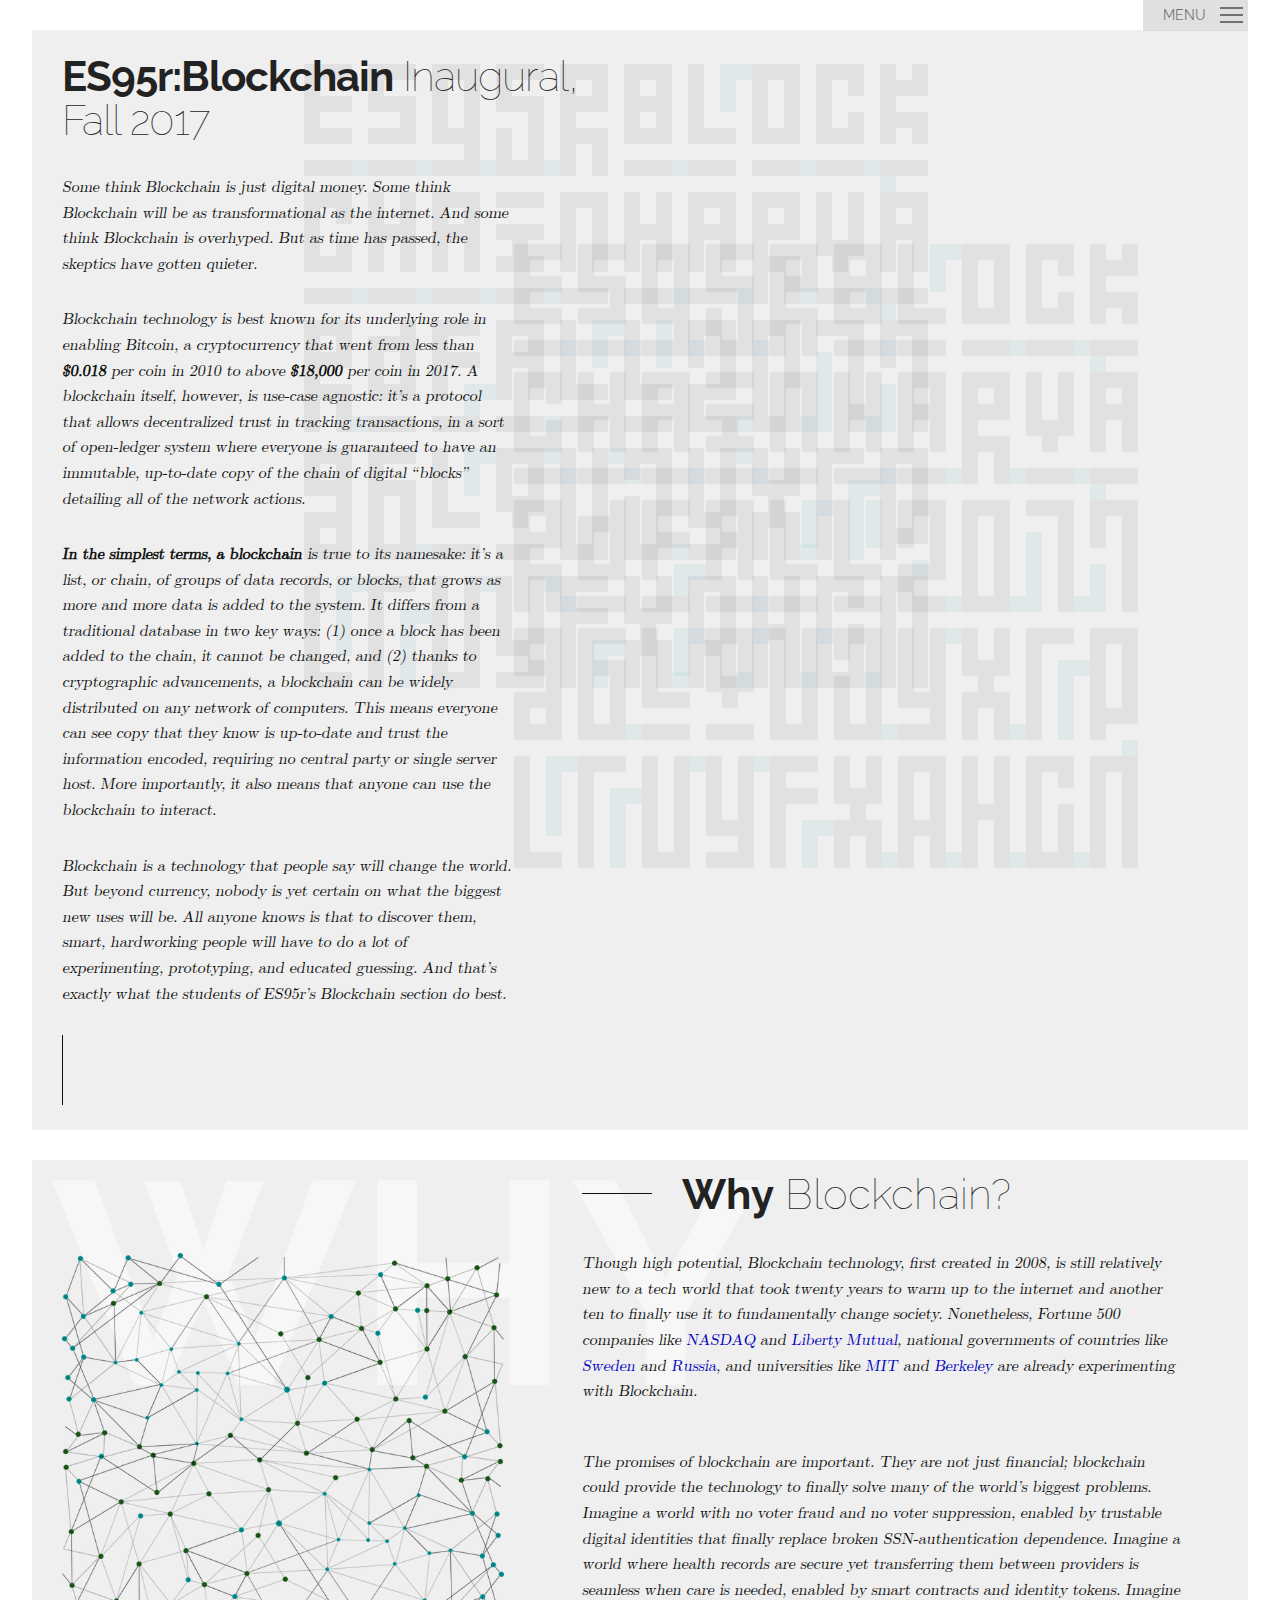
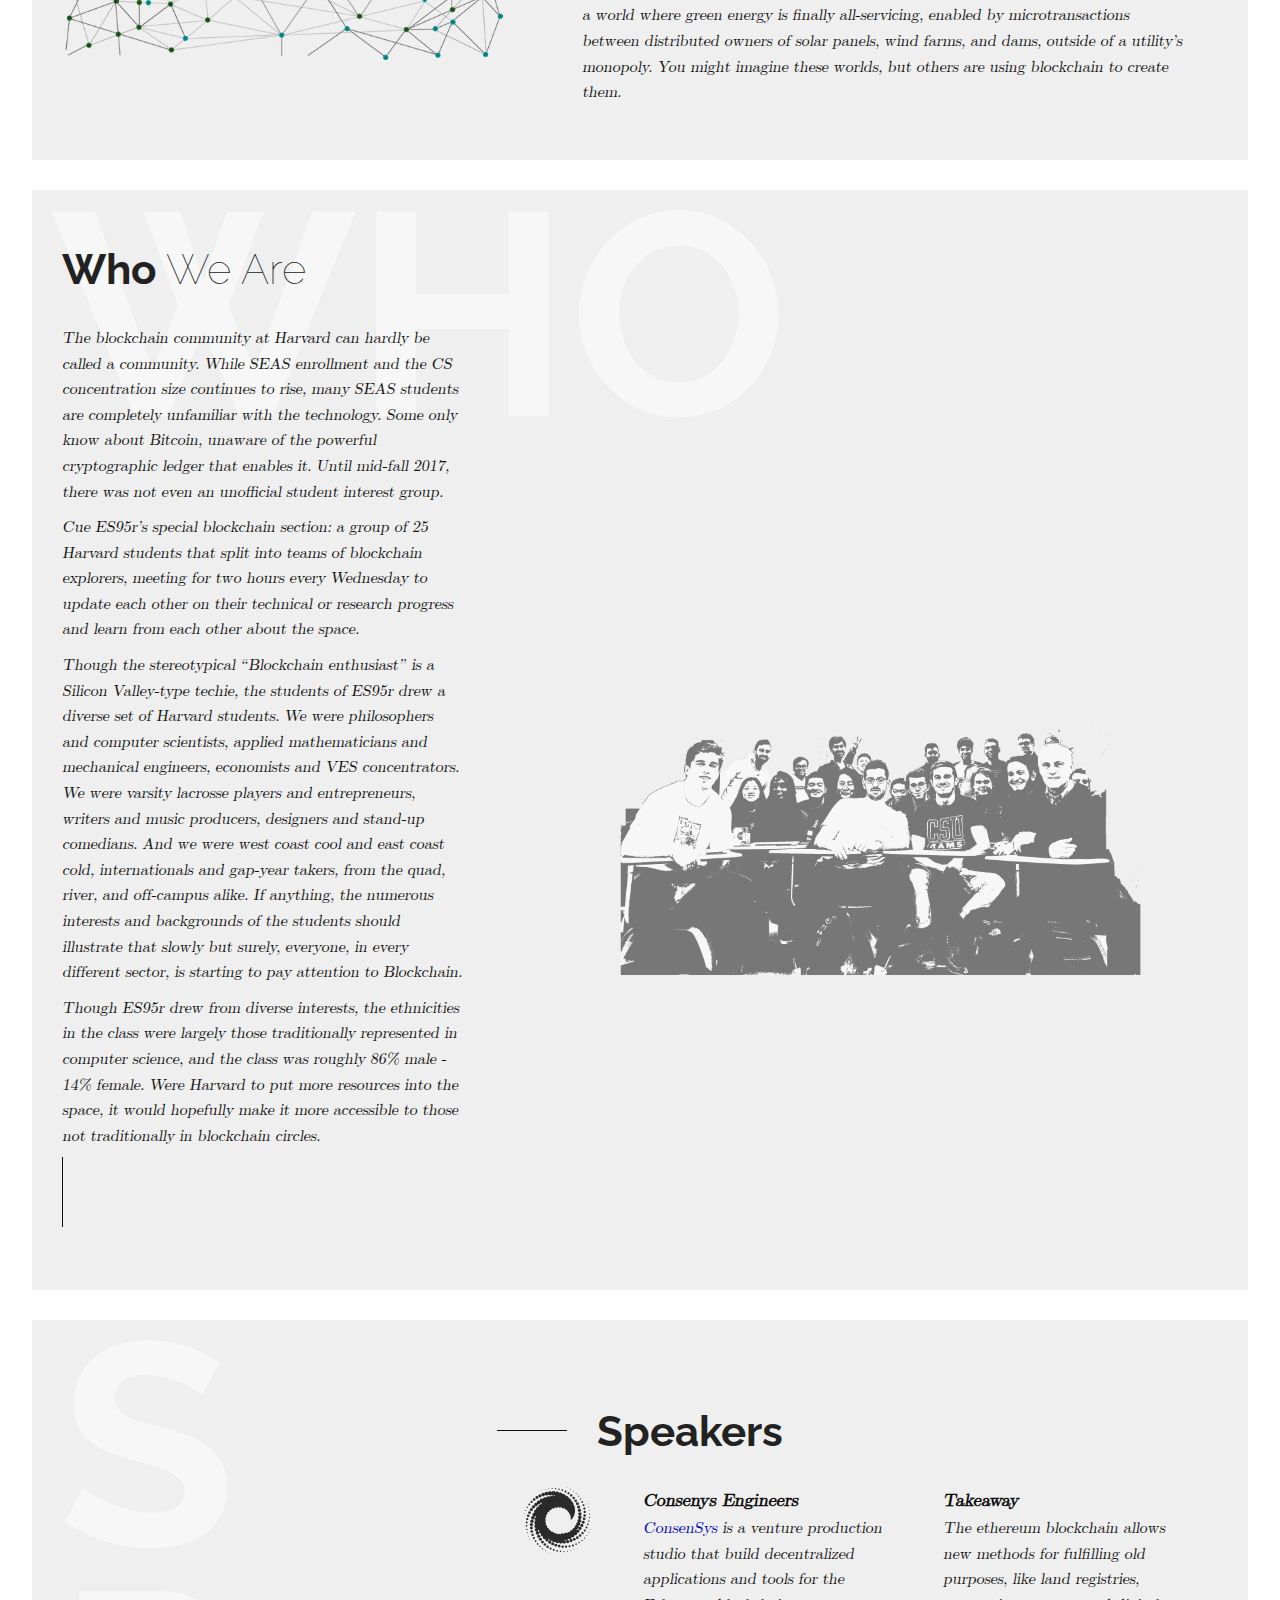
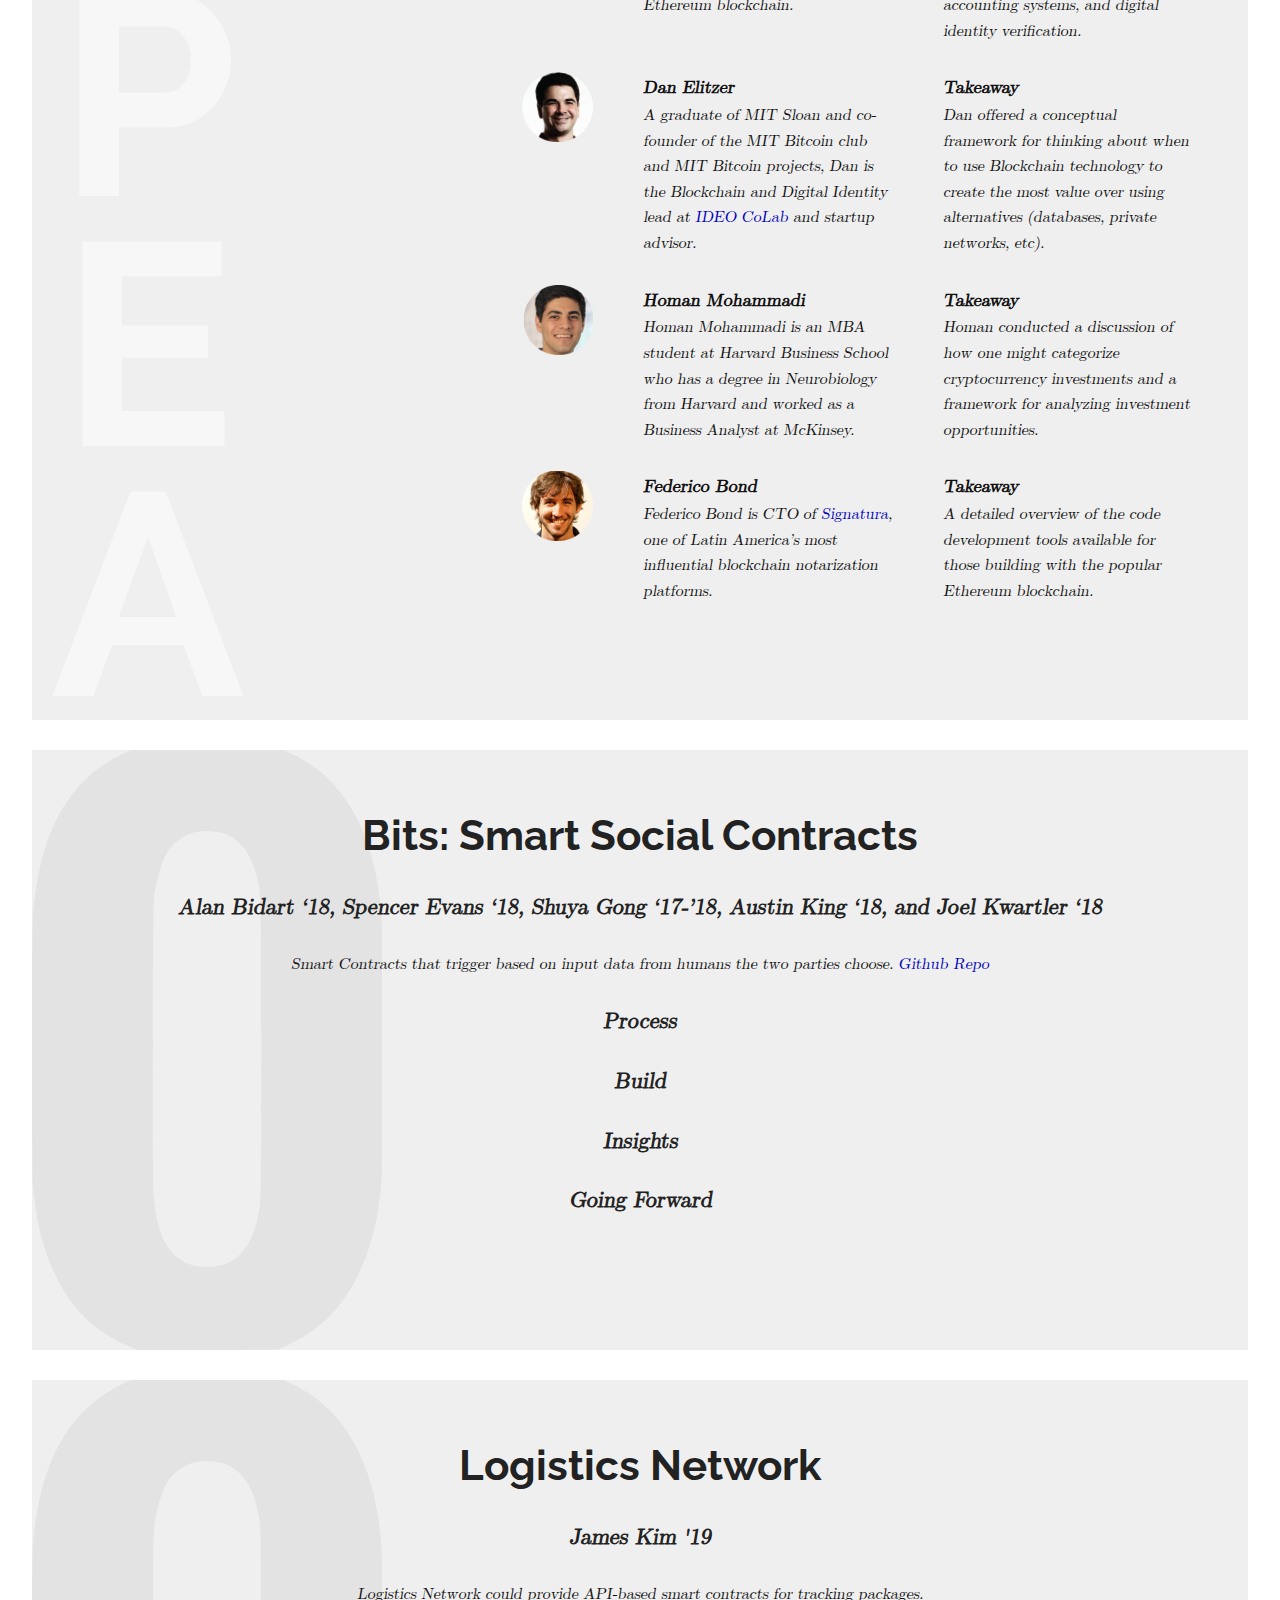
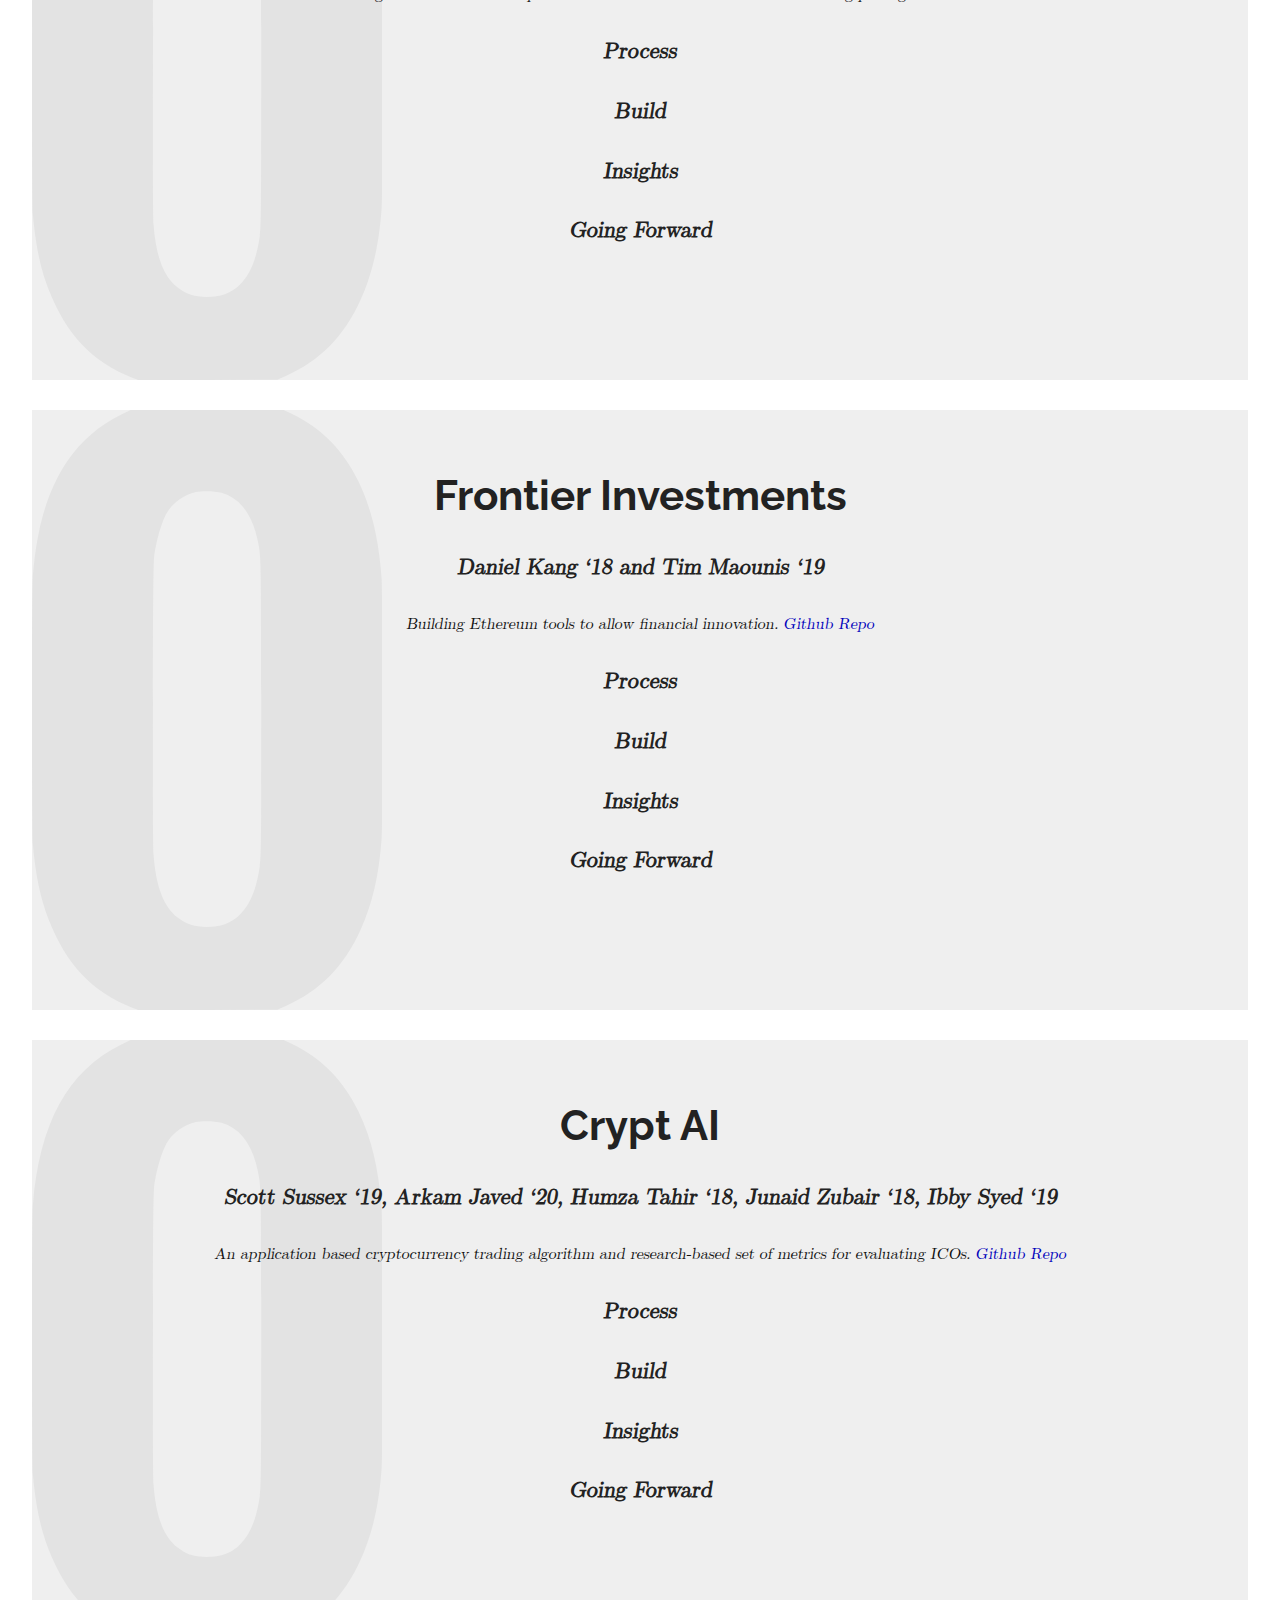
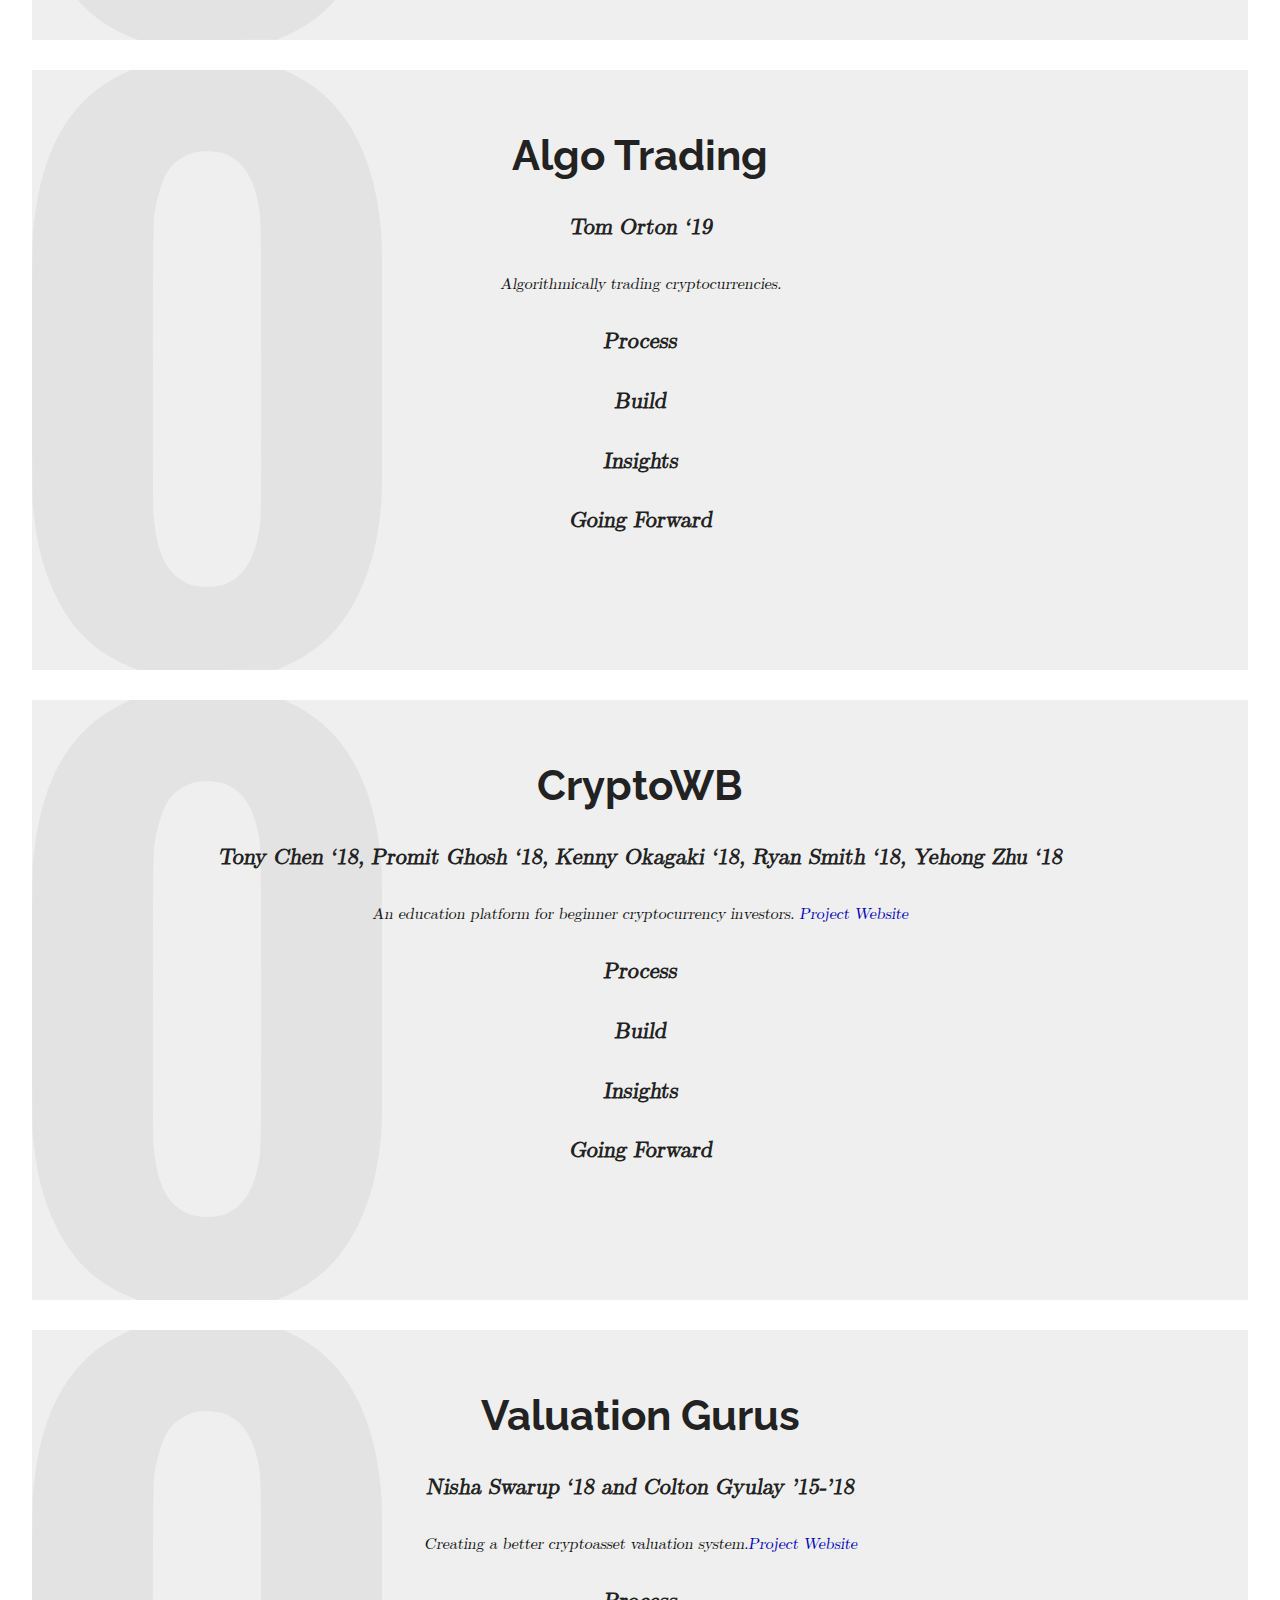
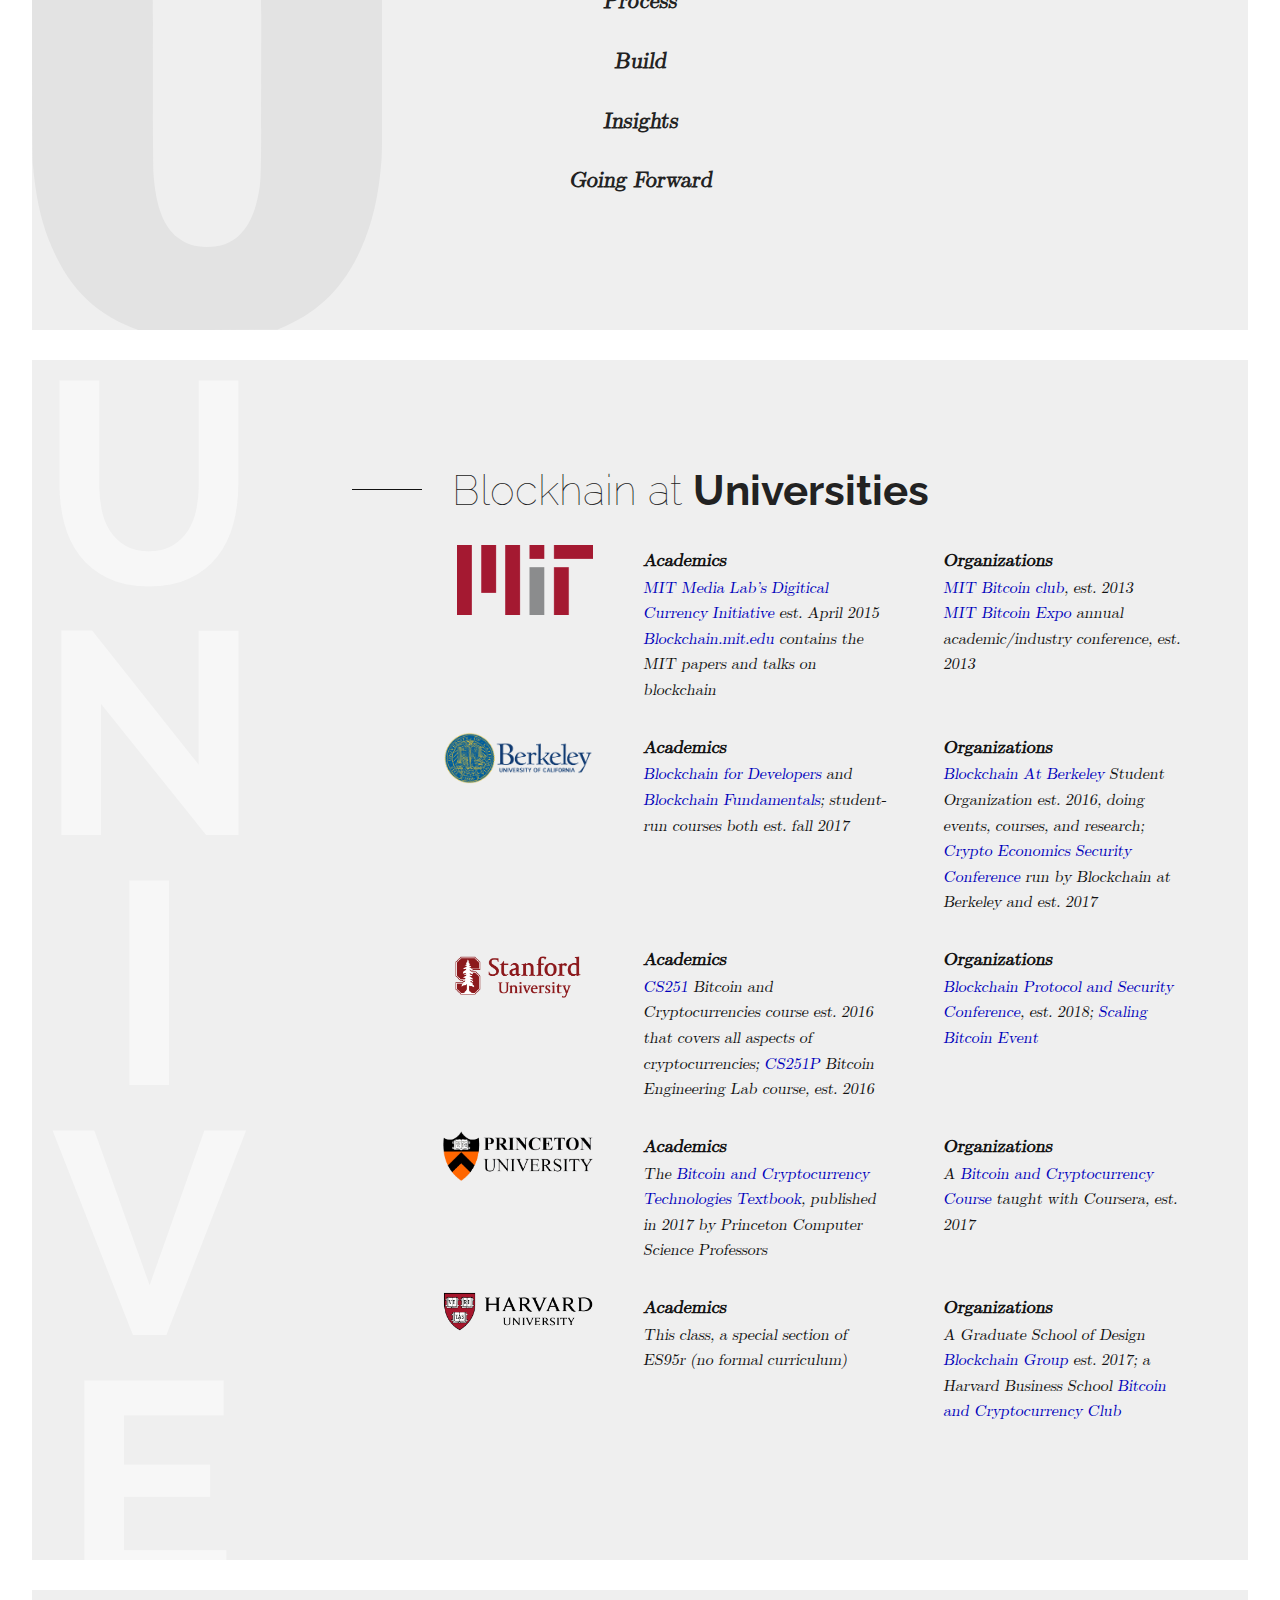
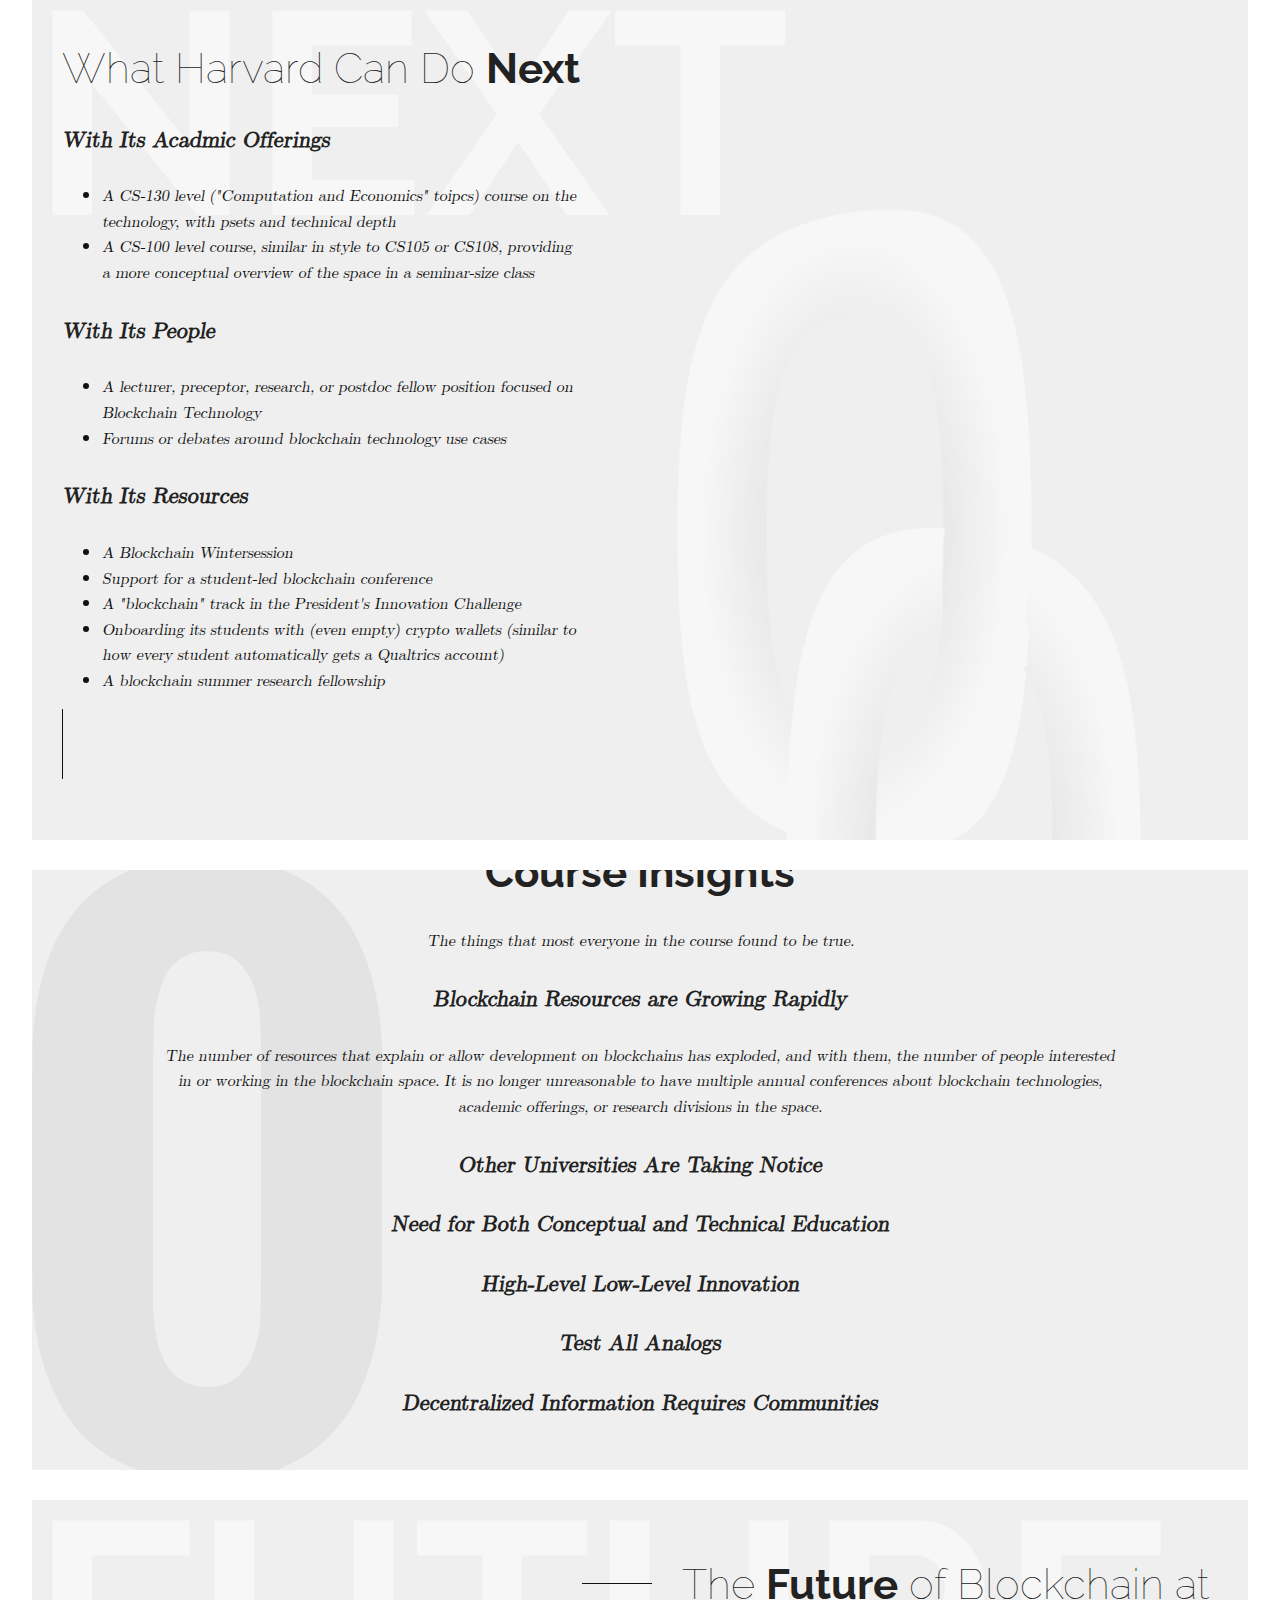
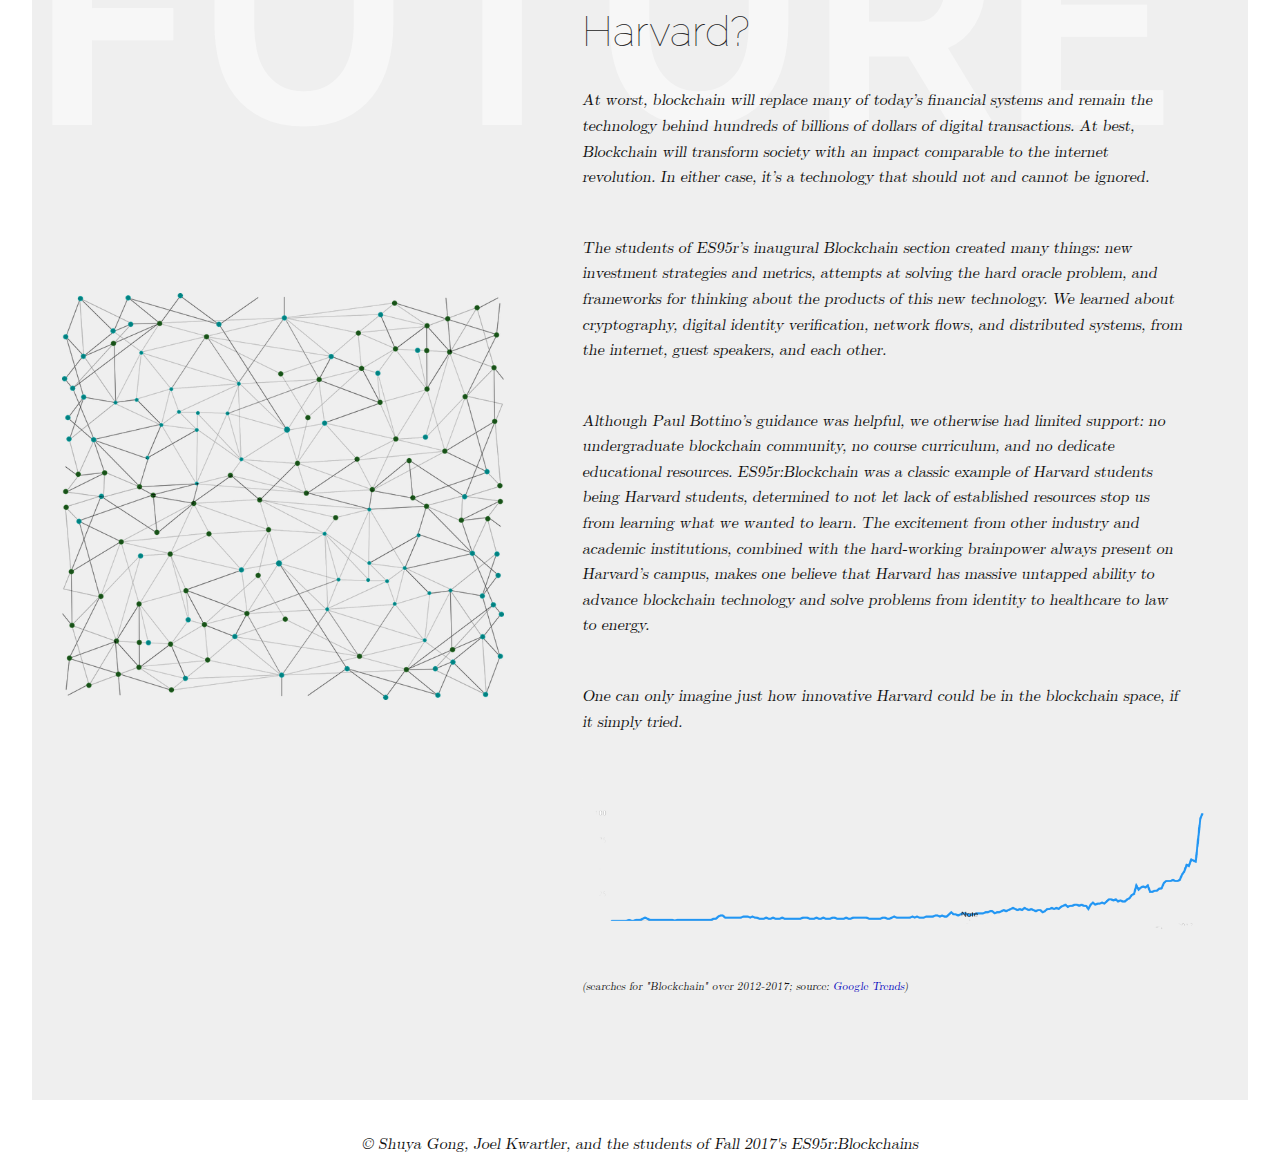
<file: index.html>
<!DOCTYPE html>
<html lang="en">
  <head>
    <title>ES95r:Blockchain</title>
    <meta charset="utf-8">
    <meta name="viewport" content="width=device-width, initial-scale=1">
    <meta http-equiv="X-UA-Compatible" content="IE=edge">
    <meta name="author" content="buckymaler.com">
    <link rel="stylesheet" href="assets/css/main.css">
    <style>
    a {
      text-decoration: none;
      color: #0000bb;
    }
    a:hover {
      color: #0000ff;
    }
  </style>
  </head>
  <body>
<!-- 
*****************************************************
FIRST SECTION
**************************************************** 
-->
    <section id="hero">
      <style>
      #hero .photographer {
        position: absolute;
        margin-left: 250px;
        /*padding-top: 150px;*/
        opacity: 0.05;
      }
      #hero .photographer2 {
        position: absolute;
        margin-left: 460px;
        margin-top: 200px;
        /*padding-top: 150px;*/
        opacity: 0.05;
      }
    </style>
       <div class="photographer"><img src="assets/img/qrc.png" alt="Photographer"></div>
       <div class="photographer2"><img src="assets/img/qrc.png" alt="Photographer"></div>
 <!-- <svg version="1.1" id="Layer_1" xmlns="http://www.w3.org/2000/svg" xmlns:xlink="http://www.w3.org/1999/xlink" x="0px" y="0px" viewBox="0 0 100 163.5" style="enable-background:new 0 0 100 163.5;" xml:space="preserve">
<g transform="translate(0.000000,749.000000) scale(0.100000,-0.100000)">
  <path d="M65.5664062,34.2070312 C107.597656,89.0507812 144.421875,12.2773438 144.421875,12.2773438 L154.886719,159.097656 L21.2265625,124.054687 L305.042969,116.410156 L33.0390625,116.410156 L173.6875,62.21875 L182.371094,177.550781 L111.15625,69.1640625" id="Path-4" stroke="#000000" stroke-width="6"></path>
	<path d="M352.5,7487.4C351.4,7484.3,0,5858.4,0,5856.4c0-0.7,74-0.9,164.1-0.7l164.3,0.7l31.6,174.6l31.6,174.6h106.9h106.9l24.4-127.7c13.5-70.3,28.6-149.1,33.6-175l9.2-47.6h163.5H1000l-1.1,4.8c-2.8,11.1-350.7,1626.1-350.7,1627.9c0,1.1-61.1,2-147.3,2C384.8,7490,353.1,7489.3,352.5,7487.4z M542.3,6713.5c22.3-163.5,40.4-298.8,40.4-300.5c0-2.8-10.7-3.3-84-3.3h-84.2l1.3,7.2c2.2,12.7,84,590.8,84,593.4C499.8,7022.7,507,6971.7,542.3,6713.5z"/>
</g>
</svg>  -->
<style>
 #hero header {
   height: 10px;
    margin-bottom: -70; 
    margin-top: -20px;
    position:fixed !important;
}
   
</style>
      <header>
        <style>
        .nav-toggle{  
          background-color: #cccccc;
          padding: 5px 5px 5px 20px;
          opacity: 0.6;
        }
        #navnav {
          margin-top: -37px;
        }
           
      </style>
        <div class="nav-toggle">
          <p>Menu</p><span></span>
        </div>
        <ul id="navnav" class="nav">
          <li><a href="#about">Why</a></li>
          <li><a href="#featured">Who</a></li>
          <li><a href="#speakers">Speakers</a></li>
          <li><a href="#contact">Teams</a></li>
          <li><a href="#universities">Universities</a></li>
           <li><a href="#donext">Do Next</a></li>
            <li><a href="#insights">Insights</a></li>
             <li><a href="#conclusion">Conclusion</a></li>
        </ul>
      </header>
      <!-- <style>
      #hero .photographer {
        float:right;
        max-width: 400px;
      }
    </style> -->
     

      <div class="wrapper">

        <div class="welcome">
          <h1><strong>ES95r:Blockchain</strong> Inaugural, Fall 2017</h1>
          <p>Some think Blockchain is just digital money. Some think Blockchain will be as transformational as the internet. And some think Blockchain is overhyped. But as time has passed, the skeptics have gotten quieter.</p>

<p>Blockchain technology is best known for its underlying role in enabling Bitcoin, a cryptocurrency that went from less than <strong>$0.018</strong> per coin in 2010 to above <strong>$18,000</strong> per coin in 2017. A blockchain itself, however, is use-case agnostic: it’s a protocol that allows decentralized trust in tracking transactions, in a sort of open-ledger system where everyone is guaranteed to have an immutable, up-to-date copy of the chain of digital “blocks” detailing all of the network actions.</p>


<p><strong>In the simplest terms, a blockchain</strong> is true to its namesake: it’s a list, or chain, of groups of data records, or blocks, that grows as more and more data is added to the system. It differs from a traditional database in two key ways: (1) once a block has been added to the chain, it cannot be changed, and (2) thanks to cryptographic advancements, a blockchain can be widely distributed on any network of computers. This means everyone can see copy that they know is up-to-date and trust the information encoded, requiring no central party or single server host. More importantly, it also means that anyone can use the blockchain to interact. </p>


<p>Blockchain is a technology that people say will change the world. But beyond currency, nobody is yet certain on what the biggest new uses will be. All anyone knows is that to discover them, smart, hardworking people will have to do a lot of experimenting, prototyping, and educated guessing. And that’s exactly what the students of ES95r’s Blockchain section do best. 

</p>
        </div>
        <div class="code1">

  </svg>
</div>
 </div>
    </section>


<!-- 
*****************************************************
WHY BLOCKCHAIN
**************************************************** 
-->
<div class="for-about">
    <section id="about">

 <style>
       .photographer {
        position: absolute;
        margin-left: 20px;
        margin-top: 20px;
        /*padding-top: 150px;*/
        opacity: 0.5;
      }
      .photographer2 {
        position: absolute;
        margin-left: 460px;
        margin-top: 200px;
        /*padding-top: 150px;*/
        opacity: 0.05;
      }
    </style>
       <div class="photographer"><img src="assets/img/WHY.png" alt="Photographer"></div>
<!--        <div class="photographer2"><img src="assets/img/.png" alt="Photographer"></div>
 -->     <!--  <svg version="1.1" id="Layer_1" xmlns="http://www.w3.org/2000/svg" xmlns:xlink="http://www.w3.org/1999/xlink" x="0px" y="0px" viewBox="0 0 100 203.6" style="enable-background:new 0 0 100 203.6;" xml:space="preserve">
<g transform="translate(0.000000,749.000000) scale(0.100000,-0.100000)">
	<path d="M0,6471.9V5454.2h206.5h206.5v436.2v436.2h7.6c19.8,0.3,107.9,5.7,128.3,8.2c90.2,10.9,154.9,29.4,220.4,62.8c141.1,72.6,213.3,213.3,228.3,444.1c8.7,135.3-7.3,272.3-42.9,368.3c-48.6,130.5-131,212.8-253.8,253.8c-15.5,5.2-43.5,12.8-62.2,17.1l-34,7.3l-302.2,0.8L0,7490V6471.9z M490.5,7190.8c51.1-13.6,71.2-28.8,92.9-69.8c22.3-41.9,26.4-81.5,24.7-243.2l-1.4-115l-8.4-32.1c-10.9-40.5-13.6-45.4-35.6-67.9c-21.2-22-30.7-27.4-60.6-34.5c-18.8-4.3-68.2-10.9-82.6-10.9c-3.3,0-3.8,44-3.8,291.1v291.3l26.6-1.6C456.8,7197.3,478.6,7194,490.5,7190.8z"/>
</g>
</svg> -->
      <div class="wrapper">
        <div class="camera"><img src="assets/img/nodes.png" alt="network-nodes"></div>
        <div class="blurb">
          <h2><strong>Why</strong> Blockchain?</h2>
          <p>Though high potential, Blockchain technology, first created in 2008, is still relatively new to a tech world that took twenty years to warm up to the internet and another ten to finally use it to fundamentally change society. Nonetheless, Fortune 500 companies like <a href="http://www.nasdaq.com/article/how-stock-exchanges-are-experimenting-with-blockchain-technology-cm801802">NASDAQ</a> and <a href="https://www.libertymutualgroup.com/about-liberty-mutual-site/news-site/Pages/Liberty-Mutual-and-Blockchain.aspx">Liberty Mutual</a>, national governments of countries like <a href="https://uk.reuters.com/article/us-sweden-blockchain/sweden-tests-blockchain-technology-for-land-registry-idUKKCN0Z22KV">Sweden</a> and <a href="https://www.coindesk.com/russias-government-test-blockchain-land-registry-system/">Russia</a>, and universities like <a href="http://blockchain.mit.edu/">MIT</a> and  <a href="http://scet.berkeley.edu/blockchain-lab/">Berkeley</a> are already experimenting with Blockchain.</p>
          <p>The promises of blockchain are important. They are not just financial; blockchain could provide the technology to finally solve many of the world’s biggest problems. Imagine a world with no voter fraud and no voter suppression, enabled by trustable digital identities that finally replace broken SSN-authentication dependence. Imagine a world where health records are secure yet transferring them between providers is seamless when care is needed, enabled by smart contracts and identity tokens. Imagine a world where green energy is finally all-servicing, enabled by microtransactions between distributed owners of solar panels, wind farms, and dams, outside of a utility’s monopoly. You might imagine these worlds, but others are using blockchain to create them. 

</p>
          <!-- <div class="social"><a href="#"><i class="icon-facebook"></i></a><a href="#"><i class="icon-instagram"></i></a><a href="#"><i class="icon-twitter"></i></a><a href="#"><i class="icon-pinterest-p"></i></a></div>
        </div> -->
      </div>
    </section>
</div>

<!-- 
*****************************************************
WHO WE ARE
**************************************************** 
-->
     <section id="featured" style="height:1100px;">

     <style>
       .photographer {
        position: absolute;
        margin-left: 20px;
        margin-top: 20px;
        /*padding-top: 150px;*/
        opacity: 0.5;
      }
    </style>
       <div class="photographer"><img src="assets/img/WHO.png" alt="Photographer"></div><!-- <svg version="1.1" id="Layer_1" xmlns="http://www.w3.org/2000/svg" xmlns:xlink="http://www.w3.org/1999/xlink" x="0px" y="0px" viewBox="0 0 100 248.8" style="enable-background:new 0 0 100 248.8;" xml:space="preserve">
<g transform="translate(0.000000,749.000000) scale(0.100000,-0.100000)">
  <path d="M0,6245.8V5001.6h500h500V5176v174.4H752.5H505v1069.8V7490H252.5H0V6245.8z"/>
</g>
</svg> -->
      <div class="wrapper">
        <div class="blurb">
          <h2><strong>Who</strong> We Are</h2>
          <p>The blockchain community at Harvard can hardly be called a community. While SEAS enrollment and the CS concentration size continues to rise, many SEAS students are completely unfamiliar with the technology. Some only know about Bitcoin, unaware of the powerful cryptographic ledger that enables it. Until mid-fall 2017, there was not even an unofficial student interest group. </p>

<p>Cue ES95r’s special blockchain section: a group of 25 Harvard students that split into teams of blockchain explorers, meeting for two hours every Wednesday to update each other on their technical or research progress and learn from each other about the space.</p> 

<p>Though the stereotypical “Blockchain enthusiast” is a Silicon Valley-type techie, the students of ES95r drew a diverse set of Harvard students. We were philosophers and computer scientists, applied mathematicians and mechanical engineers, economists and VES concentrators. We were varsity lacrosse players and entrepreneurs, writers and music producers, designers and stand-up comedians. And we were west coast cool and east coast cold, internationals and gap-year takers, from the quad, river, and off-campus alike. If anything, the numerous interests and backgrounds of the students should illustrate that slowly but surely, everyone, in every different sector, is starting to pay attention to Blockchain. 
</p>
<p>
  Though ES95r drew from diverse interests, the ethnicities in the class were largely those traditionally represented in computer science, and the class was roughly 86% male - 14% female. Were Harvard to put more resources into the space, it would hopefully make it more accessible to those not traditionally in blockchain circles.
  </p>
        </div>
        <style>
        .featured {
          opacity: 0.5;
        }
      </style>
        <div class="featured"><img src="assets/img/class_s.png" alt="Featured"></div>
      </div>
    </section>


<!-- 
*****************************************************
SPEAKERS
**************************************************** 
-->
<div id="speakers"></div>
<div class="for-speakers">
    <section id="about"><!--  style="height:1000px"> -->
    <style>
       .photographer {
        position: absolute;
        margin-left: 20px;
        margin-top: 20px;
        /*padding-top: 150px;*/
        opacity: 0.5;
      }
    </style>
       <div class="photographer"><img src="assets/img/SPEAKERS_180.png" alt="Photographer"></div><!-- <svg version="1.1" id="Layer_1" xmlns="http://www.w3.org/2000/svg" xmlns:xlink="http://www.w3.org/1999/xlink" x="0px" y="0px" viewBox="0 0 100 203.6" style="enable-background:new 0 0 100 203.6;" xml:space="preserve">
<g transform="translate(0.000000,749.000000) scale(0.100000,-0.100000)">
  <path d="M0,6471.9V5454.2h206.5h206.5v436.2v436.2h7.6c19.8,0.3,107.9,5.7,128.3,8.2c90.2,10.9,154.9,29.4,220.4,62.8c141.1,72.6,213.3,213.3,228.3,444.1c8.7,135.3-7.3,272.3-42.9,368.3c-48.6,130.5-131,212.8-253.8,253.8c-15.5,5.2-43.5,12.8-62.2,17.1l-34,7.3l-302.2,0.8L0,7490V6471.9z M490.5,7190.8c51.1-13.6,71.2-28.8,92.9-69.8c22.3-41.9,26.4-81.5,24.7-243.2l-1.4-115l-8.4-32.1c-10.9-40.5-13.6-45.4-35.6-67.9c-21.2-22-30.7-27.4-60.6-34.5c-18.8-4.3-68.2-10.9-82.6-10.9c-3.3,0-3.8,44-3.8,291.1v291.3l26.6-1.6C456.8,7197.3,478.6,7194,490.5,7190.8z"/>
</g>
</svg> -->
      <div class="wrapper">
<!--         <div class="camera"><img src="assets/img/camera.png" alt="Camera"></div>
 -->        <div class="blurb" style="width:100%;text-align:center;">
          <h2><strong>Speakers</strong></h2>
          <style>
          .speaker-title {
            font-weight: bold;
            font-size: 18px;
          }
          .speaker-bio {
     /*       font-size: 14px;*/
          }
          .speaker-img {
            margin-top: 10px;
          }
          .img-actual {
            max-height: 70px;
          }
          .floating-box {
            text-align: left;
            max-width: 1000px;
            float: right;
            /*margin-left:50px;*/
            margin-bottom:30px;
          }
          .takeaway-title {
            font-weight: bold;
            font-size: 18px;
          }
          .takeaways {
            text-align: left;
          }
          .take-away, .title-bio, .speaker-img {
            float: left;
            max-width: 250px;
            margin: 0px 25px;
          }
        </style>
          <div class="floating-box">
              <div class="speaker-img"><img class="img-actual" src="assets/img/consensys.svg"/></div>
              <div class="title-bio">
               <div class="speaker-title">Consenys Engineers</div>
              <div class="speaker-bio"><a href="https://consensys.net/"/>ConsenSys</a> is a venture production studio that build decentralized applications and tools for the Ethereum blockchain.</div>
            </div>
            <div class="take-away">
              <div class="takeaway-title">Takeaway</div>
              <div class="takeaways">The ethereum blockchain allows new methods for fulfilling old purposes, like land registries, accounting systems, and digital identity verification.</div>
            </div>
          </div>

          <div class="floating-box">
              <div class="speaker-img"><img class="img-actual" src="assets/img/dan.png"/></div>
              <div class="title-bio">
               <div class="speaker-title">Dan Elitzer</div>
              <div class="speaker-bio">A graduate of MIT Sloan and co-founder of the MIT Bitcoin club and MIT Bitcoin projects, Dan is the Blockchain and Digital Identity lead at <a href="https://ideocolab.com/"/>IDEO CoLab</a> and startup advisor.</div>
            </div>
            <div class="take-away">
              <div class="takeaway-title">Takeaway</div>
              <div class="takeaways">Dan offered a conceptual framework for thinking about when to use Blockchain technology to create the most value over using alternatives (databases, private networks, etc).</div>
            </div>
          </div>

          <div class="floating-box">
              <div class="speaker-img"><img class="img-actual" src="assets/img/moha.png"/></div>
              <div class="title-bio">
               <div class="speaker-title">Homan Mohammadi</div>
              <div class="speaker-bio">Homan Mohammadi is an MBA student at Harvard Business School who has a degree in Neurobiology from Harvard and worked as a Business Analyst at McKinsey.</div>
            </div>
            <div class="take-away">
              <div class="takeaway-title">Takeaway</div>
              <div class="takeaways">Homan conducted a discussion of how one might categorize cryptocurrency investments and a framework for analyzing investment opportunities.</div>
            </div>
          </div>

          <div class="floating-box">
              <div class="speaker-img"><img class="img-actual" src="assets/img/bond.png"/></div>
              <div class="title-bio">
               <div class="speaker-title">Federico Bond</div>
              <div class="speaker-bio">Federico Bond is CTO of <a href="https://signatura.co/">Signatura</a>, one of Latin America’s most influential blockchain notarization platforms.</div>
            </div>
            <div class="take-away">
              <div class="takeaway-title">Takeaway</div>
              <div class="takeaways">A detailed overview of the code development tools available for those building with the popular Ethereum blockchain.</div>
            </div>
          </div>

         <!--  <div class="floating-box">blurbly</div>
          <div class="floating-box">blurbly</div>
          <div class="floating-box">blurbly</div>
          <div class="floating-box">blurbly</div>
          <div class="floating-box">blurbly</div> -->
          <!-- <div class="social"><a href="#"><i class="icon-facebook"></i></a><a href="#"><i class="icon-instagram"></i></a><a href="#"><i class="icon-twitter"></i></a><a href="#"><i class="icon-pinterest-p"></i></a></div>
        </div> -->
      </div>
    </section>
  </div>


<style>
.accordion {
    background-color: #eee;
    color: #444;
    cursor: pointer;
    padding: 18px;
    width: 100%;
    border: none;
    text-align: left;
    outline: none;
    font-size: 15px;
    transition: 0.4s;
}

.active, .accordion:hover {
    background-color: #ccc; 
}

.panel {
    padding: 0 18px;
    display: none;
    background-color: white;
}
</style>
<style>
  .accordion-toggle {cursor: pointer;}
  .accordion-content {display: none;}
  .accordion-content.default {display: block;}
  .accordion-toggle1 {cursor: pointer;}
  .accordion-content1 {display: none;}
  .accordion-content1.default {display: block;}
</style>

<!-- 
*****************************************************
BITS TEAM PAGE
**************************************************** 
-->
<div id="Bits"></div>


    <section id="contact">
    <!--  <style>
       .photographer {
        position: absolute;
        margin-left: 20px;
        margin-top: 20px;
        /*padding-top: 150px;*/
        opacity: 0.5;
      }
      .photographer2 {
        position: absolute;
        margin-left: 460px;
        margin-top: 200px;
        /*padding-top: 150px;*/
        opacity: 0.05;
      }
    </style>
       <div class="photographer"><img src="assets/img/links_wd.png" alt="Photographer"></div> -->
       <svg version="1.1" id="Layer_1" xmlns="http://www.w3.org/2000/svg" xmlns:xlink="http://www.w3.org/1999/xlink" x="0px" y="0px" viewBox="0 0 100 171.2" style="enable-background:new 0 0 100 171.2;" xml:space="preserve">
<g transform="translate(0.000000,750.000000) scale(0.100000,-0.100000)">
  <path d="M253.7,7486.3c-151.6-74.7-233.3-224.4-251.4-460.9c-3.2-41.5-3-726.7,0-763.9c7.5-86.3,21.9-155.7,44.5-213.7c51.4-130.6,124.4-207.8,239.3-253.2l17.8-6.8l197.9,0.5l197.9,0.7l22.8,10c98.4,42.7,167.6,112.8,214.8,217.1c34.2,75.6,52.5,154.8,60.3,260.3c3.2,42,3,700.9,0,743.1c-8.2,113.2-29.2,200.4-66,276.2c-44.1,90.4-104.6,151.6-190.9,193.4l-22.8,11H499.8H281.5L253.7,7486.3zM541.1,7263.7c52.3-15.8,85.6-58.7,101.8-131.3c11.4-51.6,11.2-43.8,11.2-488.6c0-384-0.2-418.7-3.9-444.3c-9.8-68.3-28.5-112.8-59.4-141.8c-24-22.4-52.5-32.6-92-32.6c-35.2,0-57.5,6.8-82.2,25.8c-40.9,30.8-63.2,89-69.9,182c-1.6,21.7-2.1,171.2-1.6,434.9c0.9,362.1,1.4,404.1,4.8,425.1c7.1,43.4,21,89,34.2,112.6c16.4,28.8,49.5,52.7,83.8,60.5C486.3,7270.1,523.3,7269,541.1,7263.7z"/>
</g>
</svg>
      <div class="wrapper">
        <div class="blurb">
          <h2><strong>Bits: Smart Social Contracts</strong></h2>
          <h4>Alan Bidart ‘18, Spencer Evans ‘18, Shuya Gong ‘17-’18, Austin King ‘18, and Joel Kwartler ‘18</h4>
          <p class="desc">Smart Contracts that trigger  based on input data from humans the two parties choose. <a href="https://github.com/Joelkw/Bits">Github Repo</a></p>
<!--           <button class="accordion">Section 1</button> -->
<!-- <div class="panel">
  <p>Lorem ipsum dolor sit amet, consectetur adipisicing elit, sed do eiusmod tempor incididunt ut labore et dolore magna aliqua. Ut enim ad minim veniam, quis nostrud exercitation ullamco laboris nisi ut aliquip ex ea commodo consequat.</p>
</div>

<button class="accordion">Section 2</button>
<div class="panel">
  <p>Lorem ipsum dolor sit amet, consectetur adipisicing elit, sed do eiusmod tempor incididunt ut labore et dolore magna aliqua. Ut enim ad minim veniam, quis nostrud exercitation ullamco laboris nisi ut aliquip ex ea commodo consequat.</p>
</div>

<button class="accordion">Section 3</button>
<div class="panel">
  <p>Lorem ipsum dolor sit amet, consectetur adipisicing elit, sed do eiusmod tempor incididunt ut labore et dolore magna aliqua. Ut enim ad minim veniam, quis nostrud exercitation ullamco laboris nisi ut aliquip ex ea commodo consequat.</p>
</div> -->
 <style>
 .accordion-content p {
  margin-bottom:12px;
}
  </style>

<div id="accordion">
  <h4 class="accordion-toggle">Process</h4>
  <div class="accordion-content">

    <p>We began our exploration with the intention of building a product or service not purely investment- or trading-related, to see if we could use the technology to create value that went beyond providing investors better returns. A such, we first took a wide survey of potential spaces, focusing on the system-level -- real estate, the legal system, healthcare, industrial equipment, and social. </p>
<p>Though we found inefficiencies in these systems, most could be solved by non-blockchain innovation, especially given the technical maturity of available blockchain tools. This led us to focus on giving others the power to use smart contracts more easily, via a sort of IFTTT interface, and seeing what they came up with, though we found difficulty in making onboarding users an easy process. Throughout, we also taught ourselves Solidity in order to build our technical prototypes. </p>
<p>Ultimately, we focused most on building our understanding of the technical space to allow for lower-level innovation in the future, as our exploration taught us that the biggest potential in the blockchain space still seems to be at the protocol level: creating oracles, optimized blockchains for specific use-cases, or integrations with other blockchains. </p>
</p>
  </div>
  <h4 class="accordion-toggle">Build</h4>
  <div class="accordion-content">
    <p>We began with research and technical exploration into the space. Those of use who took a more technical path (or who chose to do both technical and research) taught themselves solidity, while others researched current opportunity spaces. After landing on the IFTTT for smart contracts concept, we completed user research with small business owners and venmo super-users, developed a working backend prototype for triggering smart contracts based on events, and created a UI. 
</p>
  </div>
  <h4 class="accordion-toggle">Insights</h4>
  <div class="accordion-content">

    <div id="accordion1">
  <h5 class="accordion-toggle1">Protocol Level Innovations, Not Products</h5>
  <div class="accordion-content1 default">
    <p>This space is brand new.  We are still attempting to figure out some of the most fundamental problems like how to increase confirmation of transaction times and increasing throughput of transactions.  It is nonsensical to build applications upon a foundation that isn’t fully fleshed out.  On top of this, unlike the internet, most of the money in blockchain is reserved for the protocol level innovations.  Union Square Ventures has a blog post where they talk about this in more detail.</p>
  </div>
  <h5 class="accordion-toggle1">The Oracle Problem Will Need a Creative Solution</h5>
  <div class="accordion-content1">
    <p>The difficulty of getting real-world event data onto the blockchain is not that IoT devices or APIs don’t exist, but rather building an equally trustless, unhackable system to blockchain’s other operations. Some, like smartcontract.com, try to use a token-based system that rewards truth-telling, while we looked at using social circles, even between strangers, as the trust providers. Regardless of the ultimate solution, it’s clear that the oracle problem will not be solved simply with better hardware sensors: software will need to be involved. </p>
  </div>
  <h5 class="accordion-toggle1">Solidity is Worth Learning and Using</h5>
  <div class="accordion-content1">
    <p>Solidity is the coding language for Ethereum.  For how new it is, there are actually a ton of resources online that will help you learn how to develop for the Ethereum blockchain.  We particularly found Truffle and TestRPC most helpful when we were developing for various applications throughout the class.  Regarding tutorials, we found going through all of the tutorials on the Ethereum were very helpful for basic skills.  After that, we expanded to other tutorials that helped us learn to integrate Ethereum into different tools like Chrome through using the MetaMask Chrome plugin.</p>
  </div>
</div>
   

</p>
  </div>
  <h4 class="accordion-toggle">Going Forward</h4>
  <div class="accordion-content">
    <p>To continue this project, we would want to do further user research, beyond discussions and UI walkthroughs with local businesses and students. We envision a larger-scale simulation game we hold for ~20 people that puts our assumptions about social trust, and the number of trusted versus untrusted parties one needs in a trustable interaction, through extreme stress.</p>
  </div>
</div>
        <!--   <div class="process">
          </div>
        </div>
        <form>
          <input type="email" placeholder="Your Email">
          <input type="text" placeholder="Subject">
          <textarea placeholder="Message"></textarea>
          <input type="submit" value="Send Message">
        </form>
      </div>
      <p class="copyright">&copy; Apollo 2016</p> -->
    </section>

<!-- 
*****************************************************
LOGISTIC NETWORK
**************************************************** 
-->
<div id="Log"></div>


    <section id="contact">
    <!--  <style>
       .photographerr {
        position: absolute;
        margin-left: 20px;
        margin-top: 20px;
        margin-top: -300px;
        /*padding-top: 150px;*/
        opacity: 0.5;
      }
      .photographer2 {
        position: absolute;
        margin-left: 460px;
        margin-top: 200px;
        /*padding-top: 150px;*/
        opacity: 0.05;
      }
    </style>
       <div class="photographerr"><img src="assets/img/links_rd.png" alt="Photographer"></div> --> <svg version="1.1" id="Layer_1" xmlns="http://www.w3.org/2000/svg" xmlns:xlink="http://www.w3.org/1999/xlink" x="0px" y="0px" viewBox="0 0 100 171.2" style="enable-background:new 0 0 100 171.2;" xml:space="preserve">
<g transform="translate(0.000000,750.000000) scale(0.100000,-0.100000)">
  <path d="M253.7,7486.3c-151.6-74.7-233.3-224.4-251.4-460.9c-3.2-41.5-3-726.7,0-763.9c7.5-86.3,21.9-155.7,44.5-213.7c51.4-130.6,124.4-207.8,239.3-253.2l17.8-6.8l197.9,0.5l197.9,0.7l22.8,10c98.4,42.7,167.6,112.8,214.8,217.1c34.2,75.6,52.5,154.8,60.3,260.3c3.2,42,3,700.9,0,743.1c-8.2,113.2-29.2,200.4-66,276.2c-44.1,90.4-104.6,151.6-190.9,193.4l-22.8,11H499.8H281.5L253.7,7486.3zM541.1,7263.7c52.3-15.8,85.6-58.7,101.8-131.3c11.4-51.6,11.2-43.8,11.2-488.6c0-384-0.2-418.7-3.9-444.3c-9.8-68.3-28.5-112.8-59.4-141.8c-24-22.4-52.5-32.6-92-32.6c-35.2,0-57.5,6.8-82.2,25.8c-40.9,30.8-63.2,89-69.9,182c-1.6,21.7-2.1,171.2-1.6,434.9c0.9,362.1,1.4,404.1,4.8,425.1c7.1,43.4,21,89,34.2,112.6c16.4,28.8,49.5,52.7,83.8,60.5C486.3,7270.1,523.3,7269,541.1,7263.7z"/>
</g>
</svg>
      <div class="wrapper">
        <div class="blurb">
          <h2><strong>Logistics Network</strong></h2>
          <h4>James Kim '19</h4>
          <p class="desc">Logistics Network could provide API-based smart contracts for tracking packages.</p>

<div id="accordion-a">
  <h4 class="accordion-toggle">Process</h4>
  <div class="accordion-content">

    <p>Smart contracts, despite their elegance, are quite limited by the fact that the blockchain has to be deterministic, such that the result of a computation must be completely verifiable on-chain. This means that smart contracts usually can’t have bearing on the outside world without an “oracle.” I thought that a great way to expand smart contract usage would be to allow an real physical items to be traded using smart contracts. </p>

<p>Utilizing existing APIs for logistics networks (FedEx, Uber) and oracles to link them up to contracts in the Ethereum blockchain. Through the process, I was able to set up a rudimentary oracle on oraclize, although the actual functionality of it was limited due to costs. </p>

  </div>
  <h4 class="accordion-toggle">Build</h4>
  <div class="accordion-content">
    <p>I implemented a connection between live, third-party APIs and the ethereum blockchain. Since it was difficult to set up complex API queries on the blockchain using Solidity, I instead opted to set up an outside server that took a simple request and a code and sent a corresponding request to FedEx, then had oraclize send a request to this server I set up.  
</p>
  </div>
  <h4 class="accordion-toggle">Insights</h4>
  <div class="accordion-content">
<p>In the process, I learned a lot of Solidity, and the specific security concerns that developers must consider. One of the biggest challenges I faced was trying to figure out bugs in my contract code, especially since there is not much literature online about setting up oracles in a consistent way. 
</p>
  </div>
  <h4 class="accordion-toggle">Going Forward</h4>
  <div class="accordion-content">
    <p>The next step would be to create a convenient web-app to be able to create smart contract code without learning solidity. This will allow the everyday user to create logistics contracts, which will certainly increase the number of people using smart contracts.</p>
  </div>
</div>
    </section>
<!-- 

*****************************************************
FRONTIER INVESTMENTS
****************************************************  -->

<div id="Fro"></div>


    <section id="contact"><svg version="1.1" id="Layer_1" xmlns="http://www.w3.org/2000/svg" xmlns:xlink="http://www.w3.org/1999/xlink" x="0px" y="0px" viewBox="0 0 100 171.2" style="enable-background:new 0 0 100 171.2;" xml:space="preserve">
<g transform="translate(0.000000,750.000000) scale(0.100000,-0.100000)">
  <path d="M253.7,7486.3c-151.6-74.7-233.3-224.4-251.4-460.9c-3.2-41.5-3-726.7,0-763.9c7.5-86.3,21.9-155.7,44.5-213.7c51.4-130.6,124.4-207.8,239.3-253.2l17.8-6.8l197.9,0.5l197.9,0.7l22.8,10c98.4,42.7,167.6,112.8,214.8,217.1c34.2,75.6,52.5,154.8,60.3,260.3c3.2,42,3,700.9,0,743.1c-8.2,113.2-29.2,200.4-66,276.2c-44.1,90.4-104.6,151.6-190.9,193.4l-22.8,11H499.8H281.5L253.7,7486.3zM541.1,7263.7c52.3-15.8,85.6-58.7,101.8-131.3c11.4-51.6,11.2-43.8,11.2-488.6c0-384-0.2-418.7-3.9-444.3c-9.8-68.3-28.5-112.8-59.4-141.8c-24-22.4-52.5-32.6-92-32.6c-35.2,0-57.5,6.8-82.2,25.8c-40.9,30.8-63.2,89-69.9,182c-1.6,21.7-2.1,171.2-1.6,434.9c0.9,362.1,1.4,404.1,4.8,425.1c7.1,43.4,21,89,34.2,112.6c16.4,28.8,49.5,52.7,83.8,60.5C486.3,7270.1,523.3,7269,541.1,7263.7z"/>
</g>
</svg>
      <div class="wrapper">
        <div class="blurb">
          <h2><strong>Frontier Investments</strong></h2>
          <h4>Daniel Kang ‘18 and Tim Maounis ‘19
</h4>
          <p class="desc">Building Ethereum tools to allow financial innovation. <a href="https://github.com/tmaounis/es95r">Github Repo</a></p>

<div id="accordion-b">
  <h4 class="accordion-toggle">Process</h4>
  <div class="accordion-content">

    <p>We began by pinpointing the characteristic advantages of the blockchain and the corresponding weaknesses of the current investment processes in emerging and frontier markets. We determined that investors fail to (or rarely) invest in these areas given the lack of data they have about the regions as well as the lack of security in capital transactions. The blockchain, we decided, provided a good mechanism for secure transactions and was a viable source of legitimate data. 
 </p>

<p>Given that we had no prior expertise on smart-contract implementation as well as design best practices, the majority of the first half of the semester consisted of finding the right resources to teach ourselves how the language operated, and how the different elements of decentralized applications operated with each other. In parallel, we had to align our product strategy with current limitations and potential roadblocks to perceptions and technical difficulties involving the blockchain technology. Cryptocurrency adoption was another issue we had to design our application around so that the volatile and unpredictable nature of the currency would not be a deterrent for institutions and businesses to adopt our technology.
 </p>

  </div>
  <h4 class="accordion-toggle">Build</h4>
  <div class="accordion-content">
    <p>Throughout the rest of the semester, we began to implement different aspects of our platform, including a working currency minting and destroying smart contract (Solidity), a user interface framework (JavaScript, Web3), part of a digital signature encryption mechanism (JavaScript), as well as a piece of a financial-institution registration platform (JavaScript).  
</p>
  </div>
  <h4 class="accordion-toggle">Insights</h4>
  <div class="accordion-content">
<p> Throughout this entire process, a lot of our time was used looking for the right resources that would teach us best design and implementation practices.

</p>
  </div>
  <h4 class="accordion-toggle">Going Forward</h4>
  <div class="accordion-content">
    <p>We have learned a lot and hope to continue our progress in this endeavor, but would have liked some support in our technical intelligence. We, however, understand that this is a nascent field, and are excited for what Harvard will offer in the future. 
    </p>
  </div>
</div>
    </section>

    <!-- 
*****************************************************
Crypt AI
**************************************************** 
-->
<div id="Cry"></div>


    <section id="contact"><svg version="1.1" id="Layer_1" xmlns="http://www.w3.org/2000/svg" xmlns:xlink="http://www.w3.org/1999/xlink" x="0px" y="0px" viewBox="0 0 100 171.2" style="enable-background:new 0 0 100 171.2;" xml:space="preserve">
<g transform="translate(0.000000,750.000000) scale(0.100000,-0.100000)">
  <path d="M253.7,7486.3c-151.6-74.7-233.3-224.4-251.4-460.9c-3.2-41.5-3-726.7,0-763.9c7.5-86.3,21.9-155.7,44.5-213.7c51.4-130.6,124.4-207.8,239.3-253.2l17.8-6.8l197.9,0.5l197.9,0.7l22.8,10c98.4,42.7,167.6,112.8,214.8,217.1c34.2,75.6,52.5,154.8,60.3,260.3c3.2,42,3,700.9,0,743.1c-8.2,113.2-29.2,200.4-66,276.2c-44.1,90.4-104.6,151.6-190.9,193.4l-22.8,11H499.8H281.5L253.7,7486.3zM541.1,7263.7c52.3-15.8,85.6-58.7,101.8-131.3c11.4-51.6,11.2-43.8,11.2-488.6c0-384-0.2-418.7-3.9-444.3c-9.8-68.3-28.5-112.8-59.4-141.8c-24-22.4-52.5-32.6-92-32.6c-35.2,0-57.5,6.8-82.2,25.8c-40.9,30.8-63.2,89-69.9,182c-1.6,21.7-2.1,171.2-1.6,434.9c0.9,362.1,1.4,404.1,4.8,425.1c7.1,43.4,21,89,34.2,112.6c16.4,28.8,49.5,52.7,83.8,60.5C486.3,7270.1,523.3,7269,541.1,7263.7z"/>
</g>
</svg>
      <div class="wrapper">
        <div class="blurb">
          <h2><strong>Crypt AI</strong></h2>
          <h4>Scott Sussex ‘19, Arkam Javed ‘20, Humza Tahir ‘18, Junaid Zubair ‘18, Ibby Syed ‘19</h4>
          <p class="desc">An application based cryptocurrency trading algorithm and research-based set of metrics for evaluating ICOs. <a href="https://github.com/jzubair/es95">Github Repo</a></p>

<div id="accordion-c">
  <h4 class="accordion-toggle">Process</h4>
  <div class="accordion-content">
    <p>Our group completed a two-fold project: one was application-based and the other was research based.  </p>
  </div>
  <h4 class="accordion-toggle">Build</h4>
  <div class="accordion-content">

<div id="accordion2">
  <h5 class="accordion-toggle1">Appplication Based Build</h5>
  <div class="accordion-content1 default">
    <p>
    Application-based We designed an algorithm for trading based on a Deep Recurrent Q-Network (DQN). The algorithm is designed to predict the expected levels of relative future profit (reward) from owning USD vs ETH/BTC at a given timepoint. DQNs have been used in other domains, such as playing Atari video games at beyond human levels. We have implemented a DQN framework that can take in an arbitrary neural network as a predictor and train it to perform predictions about expected reward, given arbitrary transaction fees on the exchange. </p>
    <p>We have tested the approach using a network on toy examples to demonstrate that the approach is viable, and have since moved on to testing on hourly Bitcoin price data. So far it appears to perform reasonably, but we are continuing to test on larger amounts of data. We’ve currently been testing on periods where Bitcoin does very well, so it is difficult to fairly evaluate our model. 
</p>
  </div>
  <h5 class="accordion-toggle1">Research Based Build</h5>
  <div class="accordion-content1">
    <p>Research based: We developed a venture-capital type valuation system to determine what metrics make for a valuable ICO. Over the course of the term, we analyzed pricing data from top-performing ICOS and categorized them into both categorical and quantitative variables, looking at what positively correlated pricing for successful ICOs. Among the largest categorical predictors was at least one person in the group that had a significant amount of blockchain experience. 
</p>
<p>Interestingly enough, the names of many of these people were not public facing and instead sat behind pseudonyms (such as the guy behind Augur). Surprisingly, having a white-paper was not an important valuation metric since almost all the ICOs we analyzed had whitepapers. We found that the more technically complex ideas generally tended to do well, but this association was weak. 
    </p>
    <p>In the “Analysis” excel document, the second “Highest growth ICOs”, includes a risk analysis of how risky each investment is. The program took into account the presence of a whitepaper, how long it had been since the ICO date, average growth percentages and had adjusted for the rise in the crypto market as a whole, basically trying to see how the coins did when they only had to go up against themselves. </p>
  </div>

  </div>

  </div>
  <h4 class="accordion-toggle">Insights</h4>
  <div class="accordion-content">

  <div id="accordion3">
  <h5 class="accordion-toggle1">China's Ban on ICOs Affect Outcomes</h5>
  <div class="accordion-content1 default">
    <p>
    We also found that the Chinese government’s ban on ICOs had an overall negative effect on the overall amount of funding that ICOs received. For ICOs that were released before the ban, there was an overall uptick in month-by-month investment. Basically, if a project decided to ICO before the China ban date, they’d see an average of 2% more capital growth every month, but after the ban there was overall less investment in ICOs. There could be other confounding variables, but on a baseline this suggests that China is more bullish on ICOs compared to the rest of the world. The raw data for this that we based analysis on is included in the crypto_prices csv file, if interested.</p>
    </div>
      <h5 class="accordion-toggle1">ICO Time-Valuation Patterns</h5>
  <div class="accordion-content1">
    <p>
        In regards to qualitative data, we found that successful ICOs (up until this point) have had three relevant price spikes on average - the first happens right at the point of release, which is where the first valuation happens. There is no average time-period for the second and third price spikes, they can be anywhere between months to an entire year. However, we found that some of these price spikes are correlated to dates with significant shifts in the cryptocurrency market (such as the dates when BTC jumps 24% in one day) and thus gave us inferential errors when looking at the fluctuations of market capitalization for a given ICO and the price. </p>
    </div>
    </div>
  </div>
  <h4 class="accordion-toggle">Going Forward</h4>
  <div class="accordion-content">
    <p> Our current neural network predictor is an LSTM that uses historical price data as the input features. Since we have our general DQN architecture built, we next plan to expand on this predictor to take in more features that might be helpful in predicting expected reward. Our current predictor performs best on hourly data, so we are also interested in modifying this predictor to better handle the volatility of 10 minutely price data.
    </p>
  </div>
</div>
    </section>

<!-- 
*****************************************************
Algo Trading INVESTMENTS
**************************************************** 
-->
<div id="Alg"></div>


    <section id="contact"><svg version="1.1" id="Layer_1" xmlns="http://www.w3.org/2000/svg" xmlns:xlink="http://www.w3.org/1999/xlink" x="0px" y="0px" viewBox="0 0 100 171.2" style="enable-background:new 0 0 100 171.2;" xml:space="preserve">
<g transform="translate(0.000000,750.000000) scale(0.100000,-0.100000)">
  <path d="M253.7,7486.3c-151.6-74.7-233.3-224.4-251.4-460.9c-3.2-41.5-3-726.7,0-763.9c7.5-86.3,21.9-155.7,44.5-213.7c51.4-130.6,124.4-207.8,239.3-253.2l17.8-6.8l197.9,0.5l197.9,0.7l22.8,10c98.4,42.7,167.6,112.8,214.8,217.1c34.2,75.6,52.5,154.8,60.3,260.3c3.2,42,3,700.9,0,743.1c-8.2,113.2-29.2,200.4-66,276.2c-44.1,90.4-104.6,151.6-190.9,193.4l-22.8,11H499.8H281.5L253.7,7486.3zM541.1,7263.7c52.3-15.8,85.6-58.7,101.8-131.3c11.4-51.6,11.2-43.8,11.2-488.6c0-384-0.2-418.7-3.9-444.3c-9.8-68.3-28.5-112.8-59.4-141.8c-24-22.4-52.5-32.6-92-32.6c-35.2,0-57.5,6.8-82.2,25.8c-40.9,30.8-63.2,89-69.9,182c-1.6,21.7-2.1,171.2-1.6,434.9c0.9,362.1,1.4,404.1,4.8,425.1c7.1,43.4,21,89,34.2,112.6c16.4,28.8,49.5,52.7,83.8,60.5C486.3,7270.1,523.3,7269,541.1,7263.7z"/>
</g>
</svg>
      <div class="wrapper">
        <div class="blurb">
          <h2><strong>Algo Trading</strong></h2>
          <h4>Tom Orton ‘19</h4>
          <p class="desc">Algorithmically trading cryptocurrencies. </p>

<div id="accordion-d">
  <h4 class="accordion-toggle">Process</h4>
  <div class="accordion-content">

    <p>We looked at different approaches to algo-trading cryptocurrencies. The first stage was to get data: we coded and ran a data-logging server on the EC2 cloud which logged the minutely order book data across 17 different crypto exchanges. Next, we started an initial survey of differences between exchanges. Key findings included significantly different transaction fees (ranging from -0.1% to 1%), trading in different real currencies (USD, ZAR, CNY), differences in volatility and trading volume, and significant differences in the valuation of BTC based on exchange rates (for example, some exchanges traded BTC 10% higher than other exchanges – arbitrage trading this away is challenging, because capital needs to be moved between different real currencies, and deposited into a different bank account, for each trade). </p>
  </div>
  <h4 class="accordion-toggle">Build</h4>
  <div class="accordion-content">
    <p>We began a preliminary analysis of naive trading techniques: using nearest neighbors and linear regression to create estimators for future price changes, and trading accordingly. We found that transaction fees can make a significant difference to the level of profitability of high frequency trading algorithms.</p>
  <p>Next we created a live paper trader to test these algorithms in real time – we found that the real time trading performance (vs performance on historical data) was much lower: this was because of small assumptions made when running the algo trader on historical data (for example, not taking into account that the bid price does not equal the ask price on the exchange). </p>
<p>After this, we started to look at more sophisticated time series models, including VAR models and the use of recurrent neural networks. While these models would give positive return, these tests were done during the time the BTC was increasing rapidly, so it was difficult to evaluate the success of these trading algorithms relative to a realistic baseline.
</p>
  </div>
  <h4 class="accordion-toggle">Insights</h4>
  <div class="accordion-content">

<div id="accordion4">
  <h5 class="accordion-toggle1">Exchange Prices’ Interconnectedness</h5>
  <div class="accordion-content1 default">
    <p>
    We also took a slight digression to look at how interconnected different exchange prices were. We did this by building a few statistical models and fitting them to the orderbook data we collected from our datalogger. In general, we found strong qualitative relationships that Biter and Bithumb strongly influence the prices on other cryptocurrency exchanges in the short term (2 minute intervals). We also saw evidence that on Biter and Bithumb, the price movement, rather than the full orderbook, was most influential in impacting price movements on other exchanges in the short term. </p>
    </div>
      <h5 class="accordion-toggle1">Importance of Careful Assumptions when Building Trading Algorithms</h5>
  <div class="accordion-content1">
    <p>A key learning experience from this is how important it is to get small details in the trading model for high frequency trading correct – otherwise the performance forecasts can be highly inaccurate. For example, assuming the historical price was the “price” affected our results when real-time trading, because we did not have the historical information of the orderbook’s bid and ask prices. </p>
    </div>
    </div>

  </div>
  <h4 class="accordion-toggle">Going Forward</h4>
  <div class="accordion-content">
    <p>We want to continue testing and refining our algorithm, especially during a period when bitcoin is not increasing rapidly. Otherwise, it’s difficult to separate the effectiveness of our algorithm against the overall increase of the market, and it often also makes the most sense to just hold rather than actively trade currency during those price surges. 
    </p>
  </div>
</div>
    </section>

<!-- 
*****************************************************
CryptoWB 
**************************************************** 
-->
<div id="Cryp"></div>


    <section id="contact"><svg version="1.1" id="Layer_1" xmlns="http://www.w3.org/2000/svg" xmlns:xlink="http://www.w3.org/1999/xlink" x="0px" y="0px" viewBox="0 0 100 171.2" style="enable-background:new 0 0 100 171.2;" xml:space="preserve">
<g transform="translate(0.000000,750.000000) scale(0.100000,-0.100000)">
  <path d="M253.7,7486.3c-151.6-74.7-233.3-224.4-251.4-460.9c-3.2-41.5-3-726.7,0-763.9c7.5-86.3,21.9-155.7,44.5-213.7c51.4-130.6,124.4-207.8,239.3-253.2l17.8-6.8l197.9,0.5l197.9,0.7l22.8,10c98.4,42.7,167.6,112.8,214.8,217.1c34.2,75.6,52.5,154.8,60.3,260.3c3.2,42,3,700.9,0,743.1c-8.2,113.2-29.2,200.4-66,276.2c-44.1,90.4-104.6,151.6-190.9,193.4l-22.8,11H499.8H281.5L253.7,7486.3zM541.1,7263.7c52.3-15.8,85.6-58.7,101.8-131.3c11.4-51.6,11.2-43.8,11.2-488.6c0-384-0.2-418.7-3.9-444.3c-9.8-68.3-28.5-112.8-59.4-141.8c-24-22.4-52.5-32.6-92-32.6c-35.2,0-57.5,6.8-82.2,25.8c-40.9,30.8-63.2,89-69.9,182c-1.6,21.7-2.1,171.2-1.6,434.9c0.9,362.1,1.4,404.1,4.8,425.1c7.1,43.4,21,89,34.2,112.6c16.4,28.8,49.5,52.7,83.8,60.5C486.3,7270.1,523.3,7269,541.1,7263.7z"/>
</g>
</svg>
      <div class="wrapper">
        <div class="blurb">
          <h2><strong>CryptoWB</strong></h2>
          <h4>Tony Chen ‘18, Promit Ghosh ‘18, Kenny Okagaki ‘18, Ryan Smith ‘18, Yehong Zhu ‘18</h4>
          <p class="desc">An education platform for beginner cryptocurrency investors. <a href="http://www.cryptocurrencyexchangefund.com/">Project Website</a> </p>

<div id="accordion-e">
  <h4 class="accordion-toggle">Process</h4>
  <div class="accordion-content">

    <p>We started by identifying our group’s goal – we were all interested in investing and wanted to learn more about how to best invest our funds and where we can find more information about investing. We began by mapping out the most popular cryptoasset investments and analyzing their growth, value proposition, application, and tentative futures to see if there were any patterns amongst the cryptoassets that had grown to be the most popular. </p>
    <p>As we moved deeper into the cryptoasset analysis, we decided to form an investment group to map out how well our newly-gotten information and instincts would fare in the cryptoasset investment market. However, upon midterm check-ins, we realized that this approach didn’t leave much lasting impact - we’d be the only ones to benefit from this type of approach. We decided to pivot to addressing a key point that had consistently come up during our research - it’s very difficult to cement the fundamentals of blockchain and set up an investing flow, so we decided to build an education platform that helped with exactly that. 
</p>
  </div>
  <h4 class="accordion-toggle">Build</h4>
  <div class="accordion-content">
<p>We built a website, written for the complete novice, about how to invest in cryptocurrency, with the goal of making it a more accessible investing space. 
</p>
  </div>
  <h4 class="accordion-toggle">Insights</h4>
  <div class="accordion-content">

<div id="accordion5">
  <h5 class="accordion-toggle1">Good investing practices are Lacking</h5>
  <div class="accordion-content1 default">
    <p>
    Given the recent hype around this market, hopeful investors may dive in and throw money at market in hopes of making a positive return. However, this is a terrible (and sometimes financially-ruining) investment strategy, and as a result making sure people who visit our site are strongly encouraged to follow good investment practices. Without these practices, it doesn’t matter how good or bad a cryptocurrency is - an investor is going to end up with a net loss.
 </p>
    </div>
      <h5 class="accordion-toggle1">Accessibility to investing is a problem</h5>
  <div class="accordion-content1">
    <p>There’s a lot of work behind the setup to invest in the first place. You have to know what you want to invest in, as different exchanges have different topologies. There are fees and costs on all platforms - knowing when to transfer and where to purchase/sell cryptoassets is currently an art of its own. Additionally, concepts such as public and private keys, and the greater concept of setting up a wallet, as well as how to truly protect sensitive information (saving your private key in OneNote isn’t secure…) are generally new concepts to people who have no interaction with blockchain outside of their interest in investing. Addressing these needs is an important part of our investment platform.</p>
    </div>
    <h5 class="accordion-toggle1">Different Exchanges have Different Strengths</h5>
  <div class="accordion-content1">
    <p>Understanding exchange topology is an extremely important part of being a smart investor. Each exchange has its strengths, weaknesses, fees, and limitations, and knowing where to do business, when to transfer business, and how and where to make a sale all require an understanding of the major exchanges and their properties. This is an especially difficult area to tackle because these options and limitations change both based on the location from which an investor is operating and the regulations in that area regarding cryptoassets.</p>
    </div>
    <h5 class="accordion-toggle1">Different cryptoassets Need Different Evaluations</h5>
  <div class="accordion-content1">
    <p>Our group performed analyses of a large number of assets, which we tackled according to their investment popularity, as a part of our efforts to create an investment strategy before we pivoted towards an education platform. We quickly realized the vast majority of these “investments” weren’t meant to be currency in any way, shape or form. They were made for communication, computation, or otherwise resource-exchange-based phenomena when people were attempting to spectate on them like guessing which currency will gain popularity. While there is meaning in value - after all, if any one of these networks are utilized for their purpose, the tokens will increase in value as demand for them increases - the way the assets are prospected and understood aren’t always correct. Understanding the purpose of an asset and how to value it is an important part of entering the cryptoasset investment market.</p>
    </div>
    <h5 class="accordion-toggle1">There’s No Central New Entry Point</h5>
  <div class="accordion-content1">
    <p>We’d like to see more acknowledgement of the potential of blockchain (and its evolutions like Iota’s Tangle) for future technology. While blockchain is not an universal solution to every existing technology problem out there, it is very useful in democratizing and decentralizing many existing industries, and thus inherently disruptive to any industry that it can be applied to. Blockchain will definitely play a big role in the future of the digital age. We missed the mark with the boom of the internet - let’s not repeat mistakes.</p>
    </div>
    </div>

  </div>
  <h4 class="accordion-toggle">Going Forward</h4>
  <div class="accordion-content">
    <p>We want to continue testing and refining our algorithm, especially during a period when bitcoin is not increasing rapidly. Otherwise, it’s difficult to separate the effectiveness of our algorithm against the overall increase of the market, and it often also makes the most sense to just hold rather than actively trade currency during those price surges. 
    </p>
  </div>
</div>
    </section>




<!-- 
*****************************************************
VALUATION GURUS 
**************************************************** 
-->
<div id="Val"></div>


    <section id="contact"><svg version="1.1" id="Layer_1" xmlns="http://www.w3.org/2000/svg" xmlns:xlink="http://www.w3.org/1999/xlink" x="0px" y="0px" viewBox="0 0 100 171.2" style="enable-background:new 0 0 100 171.2;" xml:space="preserve">
<g transform="translate(0.000000,750.000000) scale(0.100000,-0.100000)">
  <path d="M253.7,7486.3c-151.6-74.7-233.3-224.4-251.4-460.9c-3.2-41.5-3-726.7,0-763.9c7.5-86.3,21.9-155.7,44.5-213.7c51.4-130.6,124.4-207.8,239.3-253.2l17.8-6.8l197.9,0.5l197.9,0.7l22.8,10c98.4,42.7,167.6,112.8,214.8,217.1c34.2,75.6,52.5,154.8,60.3,260.3c3.2,42,3,700.9,0,743.1c-8.2,113.2-29.2,200.4-66,276.2c-44.1,90.4-104.6,151.6-190.9,193.4l-22.8,11H499.8H281.5L253.7,7486.3zM541.1,7263.7c52.3-15.8,85.6-58.7,101.8-131.3c11.4-51.6,11.2-43.8,11.2-488.6c0-384-0.2-418.7-3.9-444.3c-9.8-68.3-28.5-112.8-59.4-141.8c-24-22.4-52.5-32.6-92-32.6c-35.2,0-57.5,6.8-82.2,25.8c-40.9,30.8-63.2,89-69.9,182c-1.6,21.7-2.1,171.2-1.6,434.9c0.9,362.1,1.4,404.1,4.8,425.1c7.1,43.4,21,89,34.2,112.6c16.4,28.8,49.5,52.7,83.8,60.5C486.3,7270.1,523.3,7269,541.1,7263.7z"/>
</g>
</svg>
      <div class="wrapper">
        <div class="blurb">
          <h2><strong>Valuation Gurus</strong></h2>
          <h4>Nisha Swarup ‘18 and Colton Gyulay ’15-’18</h4>
          <p class="desc">Creating a better cryptoasset valuation system.<a href="https://www.cointheory.io/">Project Website</a> </p>

<div id="accordion-f">
  <h4 class="accordion-toggle">Process</h4>
  <div class="accordion-content">
<p>Our group began this semester with some exposure to blockchain and cryptocurrency but little formal technical training in the space. Initially, we sought to focus on smart contracts and applications; in this vein, we set out to learn smart contract programming with Solidity on the Ethereum blockchain. We quickly realized that we would be more interested in studying the space at a higher level and developing a better understanding of the crypto landscape in terms of coin valuations and typologies. This motivation was in part spurred by the guest speaker and current HBS student Homan Mohammadi, who has spent the last few years studying the space more in depth.</p>
<p>
After a few meetings, we began working closer with Homan on a few key areas: 1) establishing a more fundamental approach to cryptoasset valuations, and 2) developing a typology for the different kinds of coins being made available. There is immense opportunity in applying traditional economic and financial thinking to the cryptoasset space, and the dearth of research in this nascent field makes the opportunity relatively accessible.</p>
</div>

  <h4 class="accordion-toggle">Build</h4>
  <div class="accordion-content">
 <p>We focused on building a better metric, by evaluating a metric called NVT (Network Value to Transactions Ratio) that is analogous to the PE ratio for a stock. The PE ratio represents a ratio of price to “health” of a given financial instrument, where health for stocks is calculated as the company’s earnings. For a cryptoasset like bitcoin, “health” can be thought of as network transaction volume. If people are using Bitcoin for more of their transactions, this justifies a higher price. 
</p><p>The fundamental value of a cryptoasset like Bitcoin can be thought of as either a medium of exchange or a store of value. 
Some of the ways in which we considered refining the NVT metric were: using circulated supply vs total supply of coins; and changing how we represented transactions (to avoid overcounting in cases where the transaction was represented as going to two addresses).
</p>
  </div>


  <h4 class="accordion-toggle">Insights</h4>
  <div class="accordion-content">

  <div id="accordion6">
 
  <h5 class="accordion-toggle1">Finance Parallels Do Exist</h5>
  <div class="accordion-content1 default">
    <p>
   Traditional finance theory has relevance to the world of cryptoassets. We were able to leverage research in stock valuation (like the idea of the PE ratio) and portfolio rebalancing (the idea of dynamic resizing) when completing our project. One main metric we examined in this regard was NVT. A high NVT indicates that a cryptoasset's on-chain transaction volume is valued more highly. This generally means that the network is experiencing rapid growth and its future returns are valued more highly by the market, or that there is a potential bubble in price if this increased valuation is unsupported. Our project partially tried to better separate these situations through better analysis of transaction activity and fundamental drivers. NVT is calculated by the network value (total market capitalization) divided by the transaction volume (in dollars) on the blockchain. The transaction volume is only an estimate derived from activity seen on blockchains.
   </p>
    </div>
      
      <h5 class="accordion-toggle1">A Need for Cryptoasset Type Definitions</h5>
  <div class="accordion-content1">
    <p>There is currently no clear consensus on exactly how cryptoassets differ from other kinds of assets. Over the course of the semester, we read many different kinds of blogs and books on cryptoasset valuation, and found lots of diversity in how the crypto community is thinking about these problems. Since it is such a nascent space, there is opportunity for students to be part of shaping the theory of valuation, even through data collection or analysis. There is solid research establishing cryptocurrencies as a separate asset class from existing classes, but within this specific asset class there are also distinctions to be made. </p>
    </div>
    
    <h5 class="accordion-toggle1">Three Types of Crytpoassets: Cryptocurrencies, Cryptoutilities, Cryptosecurities</h5>
 <div class="accordion-content1">
<p>Cryptocurrencies are the most similar to existing currencies/commodities and can act as either a store of value or medium of exchange. Though many subdistinctions can be made within this group, such currencies might include Bitcoin, Ether, Litecoin, or Monero. </p>
<p>
Cryptoutilities comprise tokens and other applications which provide a service and for which valuations are based off the value of the future network. Such utilities might include Augur, Gnosis, Siacoin, or Golem. </p>
<p>
Finally, cryptosecurities are a class of coins that essentially provide liquidity and transparency to an existing asset or asset class. Such securities might be venture capital or real estate investment funds, where value is driven by underlying assets. These behave like traditional securities, albeit with non-traditional fundraising mechanisms.
</p>
   </div>

</div>
</div>
  <h4 class="accordion-toggle">Going Forward</h4>
  <div class="accordion-content">
    <p>We see considerable opportunity for Harvard academics to weigh in on some of the valuation techniques and economic implications of the technology. As discussed, the emerging nature of this field of research provides an opportunity for newcomers to quickly get up to speed and to bring along interdisciplinary insights that can positively affect the space.
    </p>
  </div>
</div>
    </section>


<!-- 
*****************************************************
COMPETITIVE ANALYSIS
**************************************************** 
-->
<div id="universities"></div>
<div class="university-about">
    <section id="about"> <!-- style="height:1200px"> -->
     <style>
       .photographer {
        position: absolute;
        margin-left: 20px;
        margin-top: 20px;
        /*padding-top: 150px;*/
        opacity: 0.5;
      }
    </style>
       <div class="photographer"><img src="assets/img/UNIVERSITIES_180.png" alt="Photographer"></div><!-- <svg version="1.1" id="Layer_1" xmlns="http://www.w3.org/2000/svg" xmlns:xlink="http://www.w3.org/1999/xlink" x="0px" y="0px" viewBox="0 0 100 203.6" style="enable-background:new 0 0 100 203.6;" xml:space="preserve">
<g transform="translate(0.000000,749.000000) scale(0.100000,-0.100000)">
  <path d="M0,6471.9V5454.2h206.5h206.5v436.2v436.2h7.6c19.8,0.3,107.9,5.7,128.3,8.2c90.2,10.9,154.9,29.4,220.4,62.8c141.1,72.6,213.3,213.3,228.3,444.1c8.7,135.3-7.3,272.3-42.9,368.3c-48.6,130.5-131,212.8-253.8,253.8c-15.5,5.2-43.5,12.8-62.2,17.1l-34,7.3l-302.2,0.8L0,7490V6471.9z M490.5,7190.8c51.1-13.6,71.2-28.8,92.9-69.8c22.3-41.9,26.4-81.5,24.7-243.2l-1.4-115l-8.4-32.1c-10.9-40.5-13.6-45.4-35.6-67.9c-21.2-22-30.7-27.4-60.6-34.5c-18.8-4.3-68.2-10.9-82.6-10.9c-3.3,0-3.8,44-3.8,291.1v291.3l26.6-1.6C456.8,7197.3,478.6,7194,490.5,7190.8z"/>
</g>
</svg> -->
      <div class="wrapper">
<!--         <div class="camera"><img src="assets/img/camera.png" alt="Camera"></div>
 -->        <div class="blurb" style="width:100%;text-align:center;">
          <h2>Blockhain at <strong>Universities</strong></h2>
          <style>
          .speaker-title {
            font-weight: bold;
            font-size: 18px;
          }
          .speaker-bio {
     /*       font-size: 14px;*/
          }
          .speaker-img {
            margin-top: 10px;
          }
          .img-actual {
            max-height: 70px;
            max-width: 150px;
          }
          .floating-box {
            text-align: left;
            max-width: 1000px;
            float: right;
            /*margin-left:50px;*/
            margin-bottom:30px;
          }
          .takeaway-title {
            font-weight: bold;
            font-size: 18px;
          }
          .takeaways {
            text-align: left;
          }
          .take-away, .title-bio, .speaker-img {
            float: left;
            max-width: 250px;
            margin: 0px 25px;
          }
        </style>
          <div class="floating-box">
              <div class="speaker-img"><img class="img-actual" src="assets/img/MIT.png"/></div>
              <div class="title-bio">
               <div class="speaker-title">Academics</div>
              <div class="speaker-bio"><a href="http://dci.mit.edu/">MIT Media Lab’s Digitical Currency Initiative</a> est. April 2015<br/> <a href="http://blockchain.mit.edu">Blockchain.mit.edu</a> contains the MIT papers and talks on blockchain</div>
            </div>
            <div class="take-away">
              <div class="takeaway-title">Organizations</div>
              <div class="takeaways"><a href="http://bitcoin.mit.edu/about/">MIT Bitcoin club</a>, est. 2013 <br/>
<a href="[http://mitbitcoinexpo.org/]">MIT Bitcoin Expo</a> annual academic/industry conference, est. 2013 </div>
            </div>
          </div>

          <div class="floating-box">
              <div class="speaker-img"><img class="img-actual" src="assets/img/ucb.png"/></div>
              <div class="title-bio">
               <div class="speaker-title">Academics</div>
              <div class="speaker-bio"><a href="https://decal.berkeley.edu/courses/4095">Blockchain for Developers</a> and <a href="https://decal.berkeley.edu/courses/4094">Blockchain Fundamentals</a>; student-run courses both est. fall 2017
</div>
            </div>
            <div class="take-away">
              <div class="takeaway-title">Organizations</div>
              <div class="takeaways"><a href="https://blockchain.berkeley.edu">Blockchain At Berkeley</a> Student Organization est. 2016, doing events, courses, and research; <br/> <a href="https://cesc.io/">Crypto Economics Security Conference</a> run by Blockchain at Berkeley and est. 2017 
</div>
            </div>
          </div>

          <div class="floating-box">
              <div class="speaker-img"><img class="img-actual" src="assets/img/stan.png"/></div>
              <div class="title-bio">
               <div class="speaker-title">Academics</div>
              <div class="speaker-bio"><a href="https://crypto.stanford.edu/cs251/">CS251</a> Bitcoin and Cryptocurrencies course est. 2016 that covers all aspects of cryptocurrencies; <a href="http://bitcoin.stanford.edu/">CS251P</a> Bitcoin Engineering Lab course, est. 2016</div>
            </div>
            <div class="take-away">
              <div class="takeaway-title">Organizations</div>
              <div class="takeaways"><a href="https://cyber.stanford.edu/bpase18">Blockchain Protocol and Security Conference</a>, est. 2018; <a href="https://stanford2017.scalingbitcoin.org/">Scaling Bitcoin Event</a></div>
            </div>
          </div>

          <div class="floating-box">
              <div class="speaker-img"><img class="img-actual" src="assets/img/pri.png"/></div>
              <div class="title-bio">
               <div class="speaker-title">Academics</div>
              <div class="speaker-bio">The <a href="http://bitcoinbook.cs.princeton.edu/">Bitcoin and Cryptocurrency Technologies Textbook</a>, published in 2017 by Princeton Computer Science Professors</div>
            </div>
            <div class="take-away">
              <div class="takeaway-title">Organizations</div>
              <div class="takeaways">A <a href="https://www.coursera.org/learn/cryptocurrency">Bitcoin and Cryptocurrency Course</a> taught with Coursera, est. 2017</div>
            </div>
          </div>

          <div class="floating-box">
              <div class="speaker-img"><img class="img-actual" src="assets/img/har.png"/></div>
              <div class="title-bio">
               <div class="speaker-title">Academics</div>
              <div class="speaker-bio">This class, a special section of ES95r (no formal curriculum)</div>
            </div>
            <div class="take-away">
              <div class="takeaway-title">Organizations</div>
              <div class="takeaways">A Graduate School of Design <a href="https://www.facebook.com/harvardblockchain/">Blockchain Group</a> est. 2017; a Harvard Business School <a href="https://www.hbs.edu/mba/student-life/activities-government-and-clubs/Pages/club-details.aspx?name=bitcoin">Bitcoin and Cryptocurrency Club</a></div>
            </div>
          </div>

         <!--  <div class="floating-box">blurbly</div>
          <div class="floating-box">blurbly</div>
          <div class="floating-box">blurbly</div>
          <div class="floating-box">blurbly</div>
          <div class="floating-box">blurbly</div> -->
          <!-- <div class="social"><a href="#"><i class="icon-facebook"></i></a><a href="#"><i class="icon-instagram"></i></a><a href="#"><i class="icon-twitter"></i></a><a href="#"><i class="icon-pinterest-p"></i></a></div>
        </div> -->
      </div>
    </section>
  </div>


<!-- 
*****************************************************
WHAT HARVARD CAN DO NEXT 
**************************************************** 
-->
<div id="donext"></div>
<div class="for-featured">
     <section id="featured"> <!-- style="height=850px;"> -->
        <style>
       .photographer {
        position: absolute;
        margin-left: 20px;
        margin-top: 20px;
        /*padding-top: 150px;*/
        opacity: 0.5;
      }
    </style>
       <div class="photographer"><img src="assets/img/NEXT.png" alt="Photographer"></div>
     <!-- <svg version="1.1" id="Layer_1" xmlns="http://www.w3.org/2000/svg" xmlns:xlink="http://www.w3.org/1999/xlink" x="0px" y="0px" viewBox="0 0 100 248.8" style="enable-background:new 0 0 100 248.8;" xml:space="preserve">
<g transform="translate(0.000000,749.000000) scale(0.100000,-0.100000)">
  <path d="M0,6245.8V5001.6h500h500V5176v174.4H752.5H505v1069.8V7490H252.5H0V6245.8z"/>
</g>
</svg> -->
      <div class="wrapper">
        <div class="blurb">
          <h2>What Harvard Can Do <strong>Next</strong></h2>
          <h4>With Its Acadmic Offerings</h4>
          <p><ul>
            <li>A CS-130 level ("Computation and Economics" toipcs) course on the technology, with psets and technical depth</li>
            <li>A CS-100 level course, similar in style to CS105 or CS108, providing a more conceptual overview of the space in a seminar-size class</li>
          </ul></p>
          <h4>With Its People</h4>
          <p><ul>
            <li>A lecturer, preceptor, research, or postdoc fellow position focused on Blockchain Technology</li>
            <li>Forums or debates around blockchain technology use cases</li>
          </ul></p>
          <h4>With Its Resources</h4>
          <p><ul>
            <li>A Blockchain Wintersession</li>
            <li>Support for a student-led blockchain conference</li>
            <li>A "blockchain" track in the President's Innovation Challenge</li>
            <li>Onboarding its students with (even empty) crypto wallets (similar to how every student automatically gets a Qualtrics account)</li>
            <li>A blockchain summer research fellowship</li>
          </ul></p>
        </div>
        <style>
        .featured2 {
          max-height: 450px;
        }
      </style>
        <div class="featured featured2"><img src="assets/img/links.png" alt="Featured"></div>
      </div>
    </section>
  </div>


<!-- 
*****************************************************
BIG TAKEAWAYS
**************************************************** 
-->
<div id="insights"></div>
<div class="for-insights">

    <section id="contact"> <!-- style="height:800px;"> --><svg version="1.1" id="Layer_1" xmlns="http://www.w3.org/2000/svg" xmlns:xlink="http://www.w3.org/1999/xlink" x="0px" y="0px" viewBox="0 0 100 171.2" style="enable-background:new 0 0 100 171.2;" xml:space="preserve">
<g transform="translate(0.000000,750.000000) scale(0.100000,-0.100000)">
  <path d="M253.7,7486.3c-151.6-74.7-233.3-224.4-251.4-460.9c-3.2-41.5-3-726.7,0-763.9c7.5-86.3,21.9-155.7,44.5-213.7c51.4-130.6,124.4-207.8,239.3-253.2l17.8-6.8l197.9,0.5l197.9,0.7l22.8,10c98.4,42.7,167.6,112.8,214.8,217.1c34.2,75.6,52.5,154.8,60.3,260.3c3.2,42,3,700.9,0,743.1c-8.2,113.2-29.2,200.4-66,276.2c-44.1,90.4-104.6,151.6-190.9,193.4l-22.8,11H499.8H281.5L253.7,7486.3zM541.1,7263.7c52.3-15.8,85.6-58.7,101.8-131.3c11.4-51.6,11.2-43.8,11.2-488.6c0-384-0.2-418.7-3.9-444.3c-9.8-68.3-28.5-112.8-59.4-141.8c-24-22.4-52.5-32.6-92-32.6c-35.2,0-57.5,6.8-82.2,25.8c-40.9,30.8-63.2,89-69.9,182c-1.6,21.7-2.1,171.2-1.6,434.9c0.9,362.1,1.4,404.1,4.8,425.1c7.1,43.4,21,89,34.2,112.6c16.4,28.8,49.5,52.7,83.8,60.5C486.3,7270.1,523.3,7269,541.1,7263.7z"/>
</g>
</svg>
      <div class="wrapper">
        <div class="blurb">
          <h2><strong>Course Insights</strong></h2>
          <p class="desc">The things that most everyone in the course found to be true.</p>

<div id="accordion-g">
  <h4 class="accordion-toggle">Blockchain Resources are Growing Rapidly</h4>
  <div class="accordion-content default">

    <p>The number of resources that explain or allow development on blockchains has exploded, and with them, the number of people interested in or working in the blockchain space. It is no longer unreasonable to have multiple annual conferences about blockchain technologies, academic offerings, or research divisions in the space.</p>
  </div>

  <h4 class="accordion-toggle">Other Universities Are Taking Notice</h4>
  <div class="accordion-content">
    <p>Though not always the earliest adopters of technologies not invented in university, the nation’s (second) best schools are offering undergraduate courses and blockchain conferences, and publishing blockchain research. While taking ES95r, students would travel to MIT or Berkeley for conferences and meetups.</p>
  </div>

  <h4 class="accordion-toggle">Need for Both Conceptual and Technical Education</h4>
  <div class="accordion-content">
<p>In most computer science topics, students need only learn the technology, as they enter with an innate understanding of the concept: one may learn JavaScript, but already be innately familiar with the web; one can learn about cryptography, but already understand why one needs password-secured information; one can even learn the basic algorithms, but intuitively why searching information efficiently matters. Blockchain is at least as important as these other topics, yet because it is slightly removed –– it depends on cryptography, it depends on algorithms, and it depends on the internet networks —— one must learn both to build with and what can be built. 
</p>
  </div>
  <h4 class="accordion-toggle">High-Level Low-Level Innovation</h4>
  <div class="accordion-content">
    <p>Current blockchain technology provides an opportunity for many low-level innovations –– faster transfer protocols, data integrations, identity systems –– but to build them, one needs high-level innovation –– conceptual models, evaluative metrics, and new ways of thinking about networks. We found this to be the case especially in non-investment opportunities: one must understand how a social or transport network functions from above, but also work to create the technology that allows that function.</p>
  </div>

  <h4 class="accordion-toggle">Test All Analogs</h4>
  <div class="accordion-content">
    <p>While blockchain is new, analogous concepts do exist; the trick is separating “what is” from “what seems to be.” When applying investment strategies, brainstorming product markets, or building a new protocol, one can look to past successes, but one must be careful to test and prove that such past innovations are actually applicable.</p>
  </div>

  <h4 class="accordion-toggle">Decentralized Information Requires Communities</h4>
  <div class="accordion-content">
    <p>Blockchains are based on principles of decentralization, which contributes a large part of the technology’s potential power, but it also means that information about specific blockchains, protocols, or products can be difficult to find. We found that clubs, academic courses, and conferences were the best means by which to learn the most, as someone else almost always had useful thoughts to contribute when problems or questions arose.</p>
  </div>

</div>
    </section>
  </div>

<!-- 
*****************************************************
CONCLUSION
**************************************************** 
-->
<style>
.trendline img{
  max-width: 100%;
}
.caption {
  font-size: 11px;
}
</style>
<div id="conclusion"></div>
    <section id="about" style="height:1200px;">

         <style>
       .photographer {
        position: absolute;
        margin-left: 20px;
        margin-top: 20px;
        /*padding-top: 150px;*/
        opacity: 0.5;
      }
    </style>
       <div class="photographer"><img src="assets/img/FUTURE.png" alt="Photographer"></div>

       <!-- <svg version="1.1" id="Layer_1" xmlns="http://www.w3.org/2000/svg" xmlns:xlink="http://www.w3.org/1999/xlink" x="0px" y="0px" viewBox="0 0 100 203.6" style="enable-background:new 0 0 100 203.6;" xml:space="preserve">
<g transform="translate(0.000000,749.000000) scale(0.100000,-0.100000)">
  <path d="M0,6471.9V5454.2h206.5h206.5v436.2v436.2h7.6c19.8,0.3,107.9,5.7,128.3,8.2c90.2,10.9,154.9,29.4,220.4,62.8c141.1,72.6,213.3,213.3,228.3,444.1c8.7,135.3-7.3,272.3-42.9,368.3c-48.6,130.5-131,212.8-253.8,253.8c-15.5,5.2-43.5,12.8-62.2,17.1l-34,7.3l-302.2,0.8L0,7490V6471.9z M490.5,7190.8c51.1-13.6,71.2-28.8,92.9-69.8c22.3-41.9,26.4-81.5,24.7-243.2l-1.4-115l-8.4-32.1c-10.9-40.5-13.6-45.4-35.6-67.9c-21.2-22-30.7-27.4-60.6-34.5c-18.8-4.3-68.2-10.9-82.6-10.9c-3.3,0-3.8,44-3.8,291.1v291.3l26.6-1.6C456.8,7197.3,478.6,7194,490.5,7190.8z"/>
</g>
</svg> -->
      <div class="wrapper">
        <div class="camera"><img src="assets/img/nodes.png" alt="Camera"></div>
        <div class="blurb">
          <h2>The <strong>Future</strong> of Blockchain at Harvard?</h2>
        
          <p>At worst, blockchain will replace many of today’s financial systems and remain the technology behind hundreds of billions of dollars of digital transactions. At best, Blockchain will transform society with an impact comparable to the internet revolution. In either case, it’s a technology that should not and cannot be ignored.</p> 

<p>The students of ES95r’s inaugural Blockchain section created many things: new investment strategies and metrics, attempts at solving the hard oracle problem, and frameworks for thinking about the products of this new technology. We learned about cryptography, digital identity verification, network flows, and distributed systems, from the internet, guest speakers, and each other.</p>

<p>Although Paul Bottino’s guidance was helpful, we otherwise had limited support: no undergraduate blockchain community, no course curriculum, and no dedicate educational resources. ES95r:Blockchain was a classic example of Harvard students being Harvard students, determined to not let lack of established resources stop us from learning what we wanted to learn. The excitement from other industry and academic institutions, combined with the hard-working brainpower always present on Harvard’s campus, makes one believe that Harvard has massive untapped ability to advance blockchain technology and solve problems from identity to healthcare to law to energy.</p>

<p>One can only imagine just how innovative Harvard could be in the blockchain space, if it simply tried. </p>
<div class="trendline"><img src="assets/img/trend.png" alt="Camera"></div>
          <p class="caption">(searches for "Blockchain" over 2012-2017; source: <a href="https://trends.google.com/trends/explore?date=today%205-y&q=blockchain">Google Trends</a>)</p>
          <!-- <div class="social"><a href="#"><i class="icon-facebook"></i></a><a href="#"><i class="icon-instagram"></i></a><a href="#"><i class="icon-twitter"></i></a><a href="#"><i class="icon-pinterest-p"></i></a></div>
        </div> -->
      </div>

    </section>
    <style>
    .copyright {
      text-align: center;
      margin: 10px 10px;
    }
  </style>
<p class="copyright">&copy; Shuya Gong, Joel Kwartler, and the students of Fall 2017's ES95r:Blockchains</p>
<!-- 
     <section id="about"><svg version="1.1" id="Layer_1" xmlns="http://www.w3.org/2000/svg" xmlns:xlink="http://www.w3.org/1999/xlink" x="0px" y="0px" viewBox="0 0 100 203.6" style="enable-background:new 0 0 100 203.6;" xml:space="preserve">
<g transform="translate(0.000000,749.000000) scale(0.100000,-0.100000)">
  <path d="M0,6471.9V5454.2h206.5h206.5v436.2v436.2h7.6c19.8,0.3,107.9,5.7,128.3,8.2c90.2,10.9,154.9,29.4,220.4,62.8c141.1,72.6,213.3,213.3,228.3,444.1c8.7,135.3-7.3,272.3-42.9,368.3c-48.6,130.5-131,212.8-253.8,253.8c-15.5,5.2-43.5,12.8-62.2,17.1l-34,7.3l-302.2,0.8L0,7490V6471.9z M490.5,7190.8c51.1-13.6,71.2-28.8,92.9-69.8c22.3-41.9,26.4-81.5,24.7-243.2l-1.4-115l-8.4-32.1c-10.9-40.5-13.6-45.4-35.6-67.9c-21.2-22-30.7-27.4-60.6-34.5c-18.8-4.3-68.2-10.9-82.6-10.9c-3.3,0-3.8,44-3.8,291.1v291.3l26.6-1.6C456.8,7197.3,478.6,7194,490.5,7190.8z"/>
</g>
</svg>
      <div class="wrapper">
        <div class="camera"><img src="assets/img/camera.png" alt="Camera"></div>
        <div class="blurb">
          <h2>My name is <strong>About</strong></h2>
          <p>Excepteur sint occaecat cupidatat non proident, sunt in culpa qui officia deserunt mollit anim id est laborum. Sed ut perspiciatis unde omnis iste natus error sit voluptatem accusantium doloremque laudantium, totam rem aperiam, eaque ipsa quae ab illo inventore veritatis et quasi architecto beatae vitae dicta sunt explicabo. Nemo enim ipsam voluptatem quia voluptas sit aspernatur aut odit aut fugit, sed quia consequuntur magni dolores eos qui ratione voluptatem sequi nesciunt.<br><br>Ipsum quia dolor sit amet, consectetur, adipisci velit, sed quia non numquam eius modi tempora incidunt ut labore et dolore magnam aliquam quaerat voluptatem.</p>
          <div class="social"><a href="#"><i class="icon-facebook"></i></a><a href="#"><i class="icon-instagram"></i></a><a href="#"><i class="icon-twitter"></i></a><a href="#"><i class="icon-pinterest-p"></i></a></div>
        </div>
      </div>
    </section>
    <section id="full-slide"><svg version="1.1" id="Layer_1" xmlns="http://www.w3.org/2000/svg" xmlns:xlink="http://www.w3.org/1999/xlink" x="0px" y="0px" viewBox="0 0 100 171.2" style="enable-background:new 0 0 100 171.2;" xml:space="preserve">
<g transform="translate(0.000000,750.000000) scale(0.100000,-0.100000)">
	<path d="M253.7,7486.3c-151.6-74.7-233.3-224.4-251.4-460.9c-3.2-41.5-3-726.7,0-763.9c7.5-86.3,21.9-155.7,44.5-213.7c51.4-130.6,124.4-207.8,239.3-253.2l17.8-6.8l197.9,0.5l197.9,0.7l22.8,10c98.4,42.7,167.6,112.8,214.8,217.1c34.2,75.6,52.5,154.8,60.3,260.3c3.2,42,3,700.9,0,743.1c-8.2,113.2-29.2,200.4-66,276.2c-44.1,90.4-104.6,151.6-190.9,193.4l-22.8,11H499.8H281.5L253.7,7486.3zM541.1,7263.7c52.3-15.8,85.6-58.7,101.8-131.3c11.4-51.6,11.2-43.8,11.2-488.6c0-384-0.2-418.7-3.9-444.3c-9.8-68.3-28.5-112.8-59.4-141.8c-24-22.4-52.5-32.6-92-32.6c-35.2,0-57.5,6.8-82.2,25.8c-40.9,30.8-63.2,89-69.9,182c-1.6,21.7-2.1,171.2-1.6,434.9c0.9,362.1,1.4,404.1,4.8,425.1c7.1,43.4,21,89,34.2,112.6c16.4,28.8,49.5,52.7,83.8,60.5C486.3,7270.1,523.3,7269,541.1,7263.7z"/>
</g>
</svg>
      <ul class="banner">
        <li class="active"></li>
        <li></li>
        <li></li>
      </ul><i class="icon-chevron-thin-left prev"></i><i class="icon-chevron-thin-right next"></i>
    </section>
    <section id="featured"><svg version="1.1" id="Layer_1" xmlns="http://www.w3.org/2000/svg" xmlns:xlink="http://www.w3.org/1999/xlink" x="0px" y="0px" viewBox="0 0 100 248.8" style="enable-background:new 0 0 100 248.8;" xml:space="preserve">
<g transform="translate(0.000000,749.000000) scale(0.100000,-0.100000)">
	<path d="M0,6245.8V5001.6h500h500V5176v174.4H752.5H505v1069.8V7490H252.5H0V6245.8z"/>
</g>
</svg>
      <div class="wrapper">
        <div class="blurb">
          <h2><strong>Ut enim</strong> ad minim</h2>
          <p>Duis aute irure dolor in reprehenderit in voluptate velit esse cillum dolore eu fugiat nulla pariatur. Aspernatur aut odit aut fugit, sed quia consequuntur magni dolores eos qui ratione voluptatem sequi nesciunt.</p>
        </div>
        <div class="featured"><img src="assets/img/featured.jpg" alt="Featured"></div>
      </div>
    </section>
    <section id="three-slide"><svg version="1.1" id="Layer_1" xmlns="http://www.w3.org/2000/svg" xmlns:xlink="http://www.w3.org/1999/xlink" x="0px" y="0px" viewBox="0 0 100 248.8" style="enable-background:new 0 0 100 248.8;" xml:space="preserve">
<g transform="translate(0.000000,749.000000) scale(0.100000,-0.100000)">
	<path d="M0,6245.8V5001.6h500h500V5176v174.4H752.5H505v1069.8V7490H252.5H0V6245.8z"/>
</g>
</svg>
      <div class="wrapper">
        <ul class="slider">
          <li class="back"><img src="assets/img/three-slide/thumb-1.jpg"></li>
          <li class="current"><img src="assets/img/three-slide/thumb-2.jpg"></li>
          <li class="front"><img src="assets/img/three-slide/thumb-3.jpg"></li>
          <li><img src="assets/img/three-slide/thumb-4.jpg"></li>
        </ul>
      </div><i class="icon-chevron-thin-left prev"></i><i class="icon-chevron-thin-right next"></i>
    </section>
    <section id="contact"><svg version="1.1" id="Layer_1" xmlns="http://www.w3.org/2000/svg" xmlns:xlink="http://www.w3.org/1999/xlink" x="0px" y="0px" viewBox="0 0 100 171.2" style="enable-background:new 0 0 100 171.2;" xml:space="preserve">
<g transform="translate(0.000000,750.000000) scale(0.100000,-0.100000)">
	<path d="M253.7,7486.3c-151.6-74.7-233.3-224.4-251.4-460.9c-3.2-41.5-3-726.7,0-763.9c7.5-86.3,21.9-155.7,44.5-213.7c51.4-130.6,124.4-207.8,239.3-253.2l17.8-6.8l197.9,0.5l197.9,0.7l22.8,10c98.4,42.7,167.6,112.8,214.8,217.1c34.2,75.6,52.5,154.8,60.3,260.3c3.2,42,3,700.9,0,743.1c-8.2,113.2-29.2,200.4-66,276.2c-44.1,90.4-104.6,151.6-190.9,193.4l-22.8,11H499.8H281.5L253.7,7486.3zM541.1,7263.7c52.3-15.8,85.6-58.7,101.8-131.3c11.4-51.6,11.2-43.8,11.2-488.6c0-384-0.2-418.7-3.9-444.3c-9.8-68.3-28.5-112.8-59.4-141.8c-24-22.4-52.5-32.6-92-32.6c-35.2,0-57.5,6.8-82.2,25.8c-40.9,30.8-63.2,89-69.9,182c-1.6,21.7-2.1,171.2-1.6,434.9c0.9,362.1,1.4,404.1,4.8,425.1c7.1,43.4,21,89,34.2,112.6c16.4,28.8,49.5,52.7,83.8,60.5C486.3,7270.1,523.3,7269,541.1,7263.7z"/>
</g>
</svg>
      <div class="wrapper">
        <div class="blurb">
          <h2><strong>Say</strong> Hello</h2>
          <p>Duis aute irure dolor in reprehenderit in voluptate velit esse cillum dolore eu fugiat nulla pariatur. Aspernatur aut odit aut fugit, sed quia consequuntur magni dolores eos qui ratione voluptatem sequi nesciunt.</p>
        </div>
        <form>
          <input type="email" placeholder="Your Email">
          <input type="text" placeholder="Subject">
          <textarea placeholder="Message"></textarea>
          <input type="submit" value="Send Message">
        </form>
      </div>
      <p class="copyright">&copy; Apollo 2016</p>
    </section> -->

    <script src="https://ajax.googleapis.com/ajax/libs/jquery/2.2.4/jquery.min.js"></script>
    <script>window.jQuery || document.write('<script src="assets/js/vendor/jquery-2.2.4.min.js"><\/script>')</script>
    <script src="assets/js/functions-min.js"></script>
    <script>

var acc = document.getElementsByClassName("accordion");
var i;

for (i = 0; i < acc.length; i++) {
    acc[i].addEventListener("click", function() {
        this.classList.toggle("active");
        var panel = this.nextElementSibling;
        if (panel.style.display === "block") {
            panel.style.display = "none";
        } else {
            panel.style.display = "block";
            for (i = 0; i < acc.length; i++) {
              acc[i].nextElementSibling.sytle.display = "none";
            }
        }
    });
}
</script>

<script type="text/javascript">
  $(document).ready(function($) {
    $('#accordion').find('.accordion-toggle').click(function(){

      //Expand or collapse this panel
      $(this).next().slideToggle('fast');

      //Hide the other panels
      $(".accordion-content").not($(this).next()).slideUp('fast');

    });
    $('#accordion-a').find('.accordion-toggle').click(function(){

      //Expand or collapse this panel
      $(this).next().slideToggle('fast');

      //Hide the other panels
      $(".accordion-content").not($(this).next()).slideUp('fast');

    });
    $('#accordion-b').find('.accordion-toggle').click(function(){

      //Expand or collapse this panel
      $(this).next().slideToggle('fast');

      //Hide the other panels
      $(".accordion-content").not($(this).next()).slideUp('fast');

    });
    $('#accordion-c').find('.accordion-toggle').click(function(){

      //Expand or collapse this panel
      $(this).next().slideToggle('fast');

      //Hide the other panels
      $(".accordion-content").not($(this).next()).slideUp('fast');

    });
    $('#accordion-d').find('.accordion-toggle').click(function(){

      //Expand or collapse this panel
      $(this).next().slideToggle('fast');

      //Hide the other panels
      $(".accordion-content").not($(this).next()).slideUp('fast');

    });
    $('#accordion-e').find('.accordion-toggle').click(function(){

      //Expand or collapse this panel
      $(this).next().slideToggle('fast');

      //Hide the other panels
      $(".accordion-content").not($(this).next()).slideUp('fast');

    });
    $('#accordion-g').find('.accordion-toggle').click(function(){

      //Expand or collapse this panel
      $(this).next().slideToggle('fast');

      //Hide the other panels
      $(".accordion-content").not($(this).next()).slideUp('fast');

    });
        $('#accordion-f').find('.accordion-toggle').click(function(){

      //Expand or collapse this panel
      $(this).next().slideToggle('fast');

      //Hide the other panels
      $(".accordion-content").not($(this).next()).slideUp('fast');

    });
    $('#accordion2').find('.accordion-toggle1').click(function(){

      //Expand or collapse this panel
      $(this).next().slideToggle('fast');

      //Hide the other panels
      $(".accordion-content1").not($(this).next()).slideUp('fast');

    });
    $('#accordion3').find('.accordion-toggle1').click(function(){

      //Expand or collapse this panel
      $(this).next().slideToggle('fast');

      //Hide the other panels
      $(".accordion-content1").not($(this).next()).slideUp('fast');

    });
     $('#accordion4').find('.accordion-toggle1').click(function(){

      //Expand or collapse this panel
      $(this).next().slideToggle('fast');

      //Hide the other panels
      $(".accordion-content1").not($(this).next()).slideUp('fast');

    });
     $('#accordion5').find('.accordion-toggle1').click(function(){

      //Expand or collapse this panel
      $(this).next().slideToggle('fast');

      //Hide the other panels
      $(".accordion-content1").not($(this).next()).slideUp('fast');

    });
      $('#accordion6').find('.accordion-toggle1').click(function(){

      //Expand or collapse this panel
      $(this).next().slideToggle('fast');

      //Hide the other panels
      $(".accordion-content1").not($(this).next()).slideUp('fast');

    });
  });
</script>

<script type="text/javascript">
  $(document).ready(function($) {
    $('#accordion1').find('.accordion-toggle1').click(function(){

      //Expand or collapse this panel
      $(this).next().slideToggle('fast');

      //Hide the other panels
      $(".accordion-content1").not($(this).next()).slideUp('fast');

    });
  });

  function hovernav() {
  $('.nav-toggle').hover(function(){
    
    if($('#navnav').hasClass('open')) {
      // $('.nav').toggleClass('open');
    } else {
       $('.nav').toggleClass('open');
    }
    
  }, function(){

    function toggle() {
          $('.nav').toggleClass('open');  
    }
    window.setTimeout(toggle,200);
  });
}

// this one is for the actual bar
function hoverhover() {
  $('.nav').hover(function(){

    if($('#navnav').hasClass('open')) {
      // keep open
      function toggle() {
         $('.nav').toggleClass('open'); 
      }
      window.setTimeout(toggle,200);
    }
    // ('.nav').toggleClass('open');
    
  }, function(){
    function toggle() {
         $('.nav').toggleClass('open'); 
      }
      // window.setTimeout(toggle,00);
      if($('#navnav').hasClass('open')) {
      // close
        toggle();
      }
      // toggle()
    // $('.nav').toggleClass('open');  
  });
}

hovernav();
hoverhover();
</script>

  </body>
</html>
</file>
<file: assets/css/main.css>
@import "https://fonts.googleapis.com/css?family=Raleway:100,400,700";@font-face{font-family:'LMRomanSlant10';src:url("fonts/lmromanslant10-regular-webfont.eot");src:url("fonts/lmromanslant10-regular-webfont.eot?#iefix") format("embedded-opentype"),url("fonts/lmromanslant10-regular-webfont.woff") format("woff"),url("fonts/lmromanslant10-regular-webfont.ttf") format("truetype"),url("fonts/lmromanslant10-regular-webfont.svg#latin_modern_roman_slante10Rg") format("svg");font-weight:normal;font-style:normal}/*! normalize.css v3.0.2 | MIT License | git.io/normalize */html{font-family:sans-serif;-ms-text-size-adjust:100%;-webkit-text-size-adjust:100%}body{margin:0}article,aside,details,figcaption,figure,footer,header,hgroup,main,menu,nav,section,summary{display:block}audio,canvas,progress,video{display:inline-block;vertical-align:baseline}audio:not([controls]){display:none;height:0}[hidden],template{display:none}a{background-color:transparent}a:active,a:hover{outline:0}abbr[title]{border-bottom:1px dotted}b,strong{font-weight:bold}dfn{font-style:italic}h1{font-size:2em;margin:0.67em 0}mark{background:#ff0;color:#000}small{font-size:80%}sub,sup{font-size:75%;line-height:0;position:relative;vertical-align:baseline}sup{top:-0.5em}sub{bottom:-0.25em}img{border:0}svg:not(:root){overflow:hidden}figure{margin:1em 40px}hr{box-sizing:content-box;height:0}pre{overflow:auto}code,kbd,pre,samp{font-family:monospace, monospace;font-size:1em}button,input,optgroup,select,textarea{color:inherit;font:inherit;margin:0}button{overflow:visible}button,select{text-transform:none}button,html input[type="button"],input[type="reset"],input[type="submit"]{-webkit-appearance:button;cursor:pointer}button[disabled],html input[disabled]{cursor:default}button::-moz-focus-inner,input::-moz-focus-inner{border:0;padding:0}input{line-height:normal}input[type="checkbox"],input[type="radio"]{box-sizing:border-box;padding:0}input[type="number"]::-webkit-inner-spin-button,input[type="number"]::-webkit-outer-spin-button{height:auto}input[type="search"]{-webkit-appearance:textfield;box-sizing:content-box}input[type="search"]::-webkit-search-cancel-button,input[type="search"]::-webkit-search-decoration{-webkit-appearance:none}fieldset{border:1px solid #c0c0c0;margin:0 2px;padding:0.35em 0.625em 0.75em}legend{border:0;padding:0}textarea{overflow:auto}optgroup{font-weight:bold}table{border-collapse:collapse;border-spacing:0}td,th{padding:0}@font-face{font-family:'icomoon';src:url("fonts/icomoon.eot?3hi6ws");src:url("fonts/icomoon.eot?3hi6ws#iefix") format("embedded-opentype"),url("fonts/icomoon.ttf?3hi6ws") format("truetype"),url("fonts/icomoon.woff?3hi6ws") format("woff"),url("fonts/icomoon.svg?3hi6ws#icomoon") format("svg");font-weight:normal;font-style:normal}[class^="icon-"],[class*=" icon-"]{font-family:'icomoon' !important;speak:none;font-style:normal;font-weight:normal;font-variant:normal;text-transform:none;line-height:1;-webkit-font-smoothing:antialiased;-moz-osx-font-smoothing:grayscale}.icon-chevron-thin-left:before{content:"\e904"}.icon-chevron-thin-right:before{content:"\e905"}.icon-pinterest-p:before{content:"\e900"}.icon-twitter:before{content:"\e901"}.icon-instagram:before{content:"\e902"}.icon-facebook:before{content:"\e903"}body{background-color:#fff;font-size:16px;line-height:1.6;font-family:"LMRomanSlant10",serif;color:#111;-webkit-font-smoothing:antialiased;-webkit-text-size-adjust:100%}@media (max-width: 415px){body{font-size:14px}}::-moz-selection{background:#FFF498}::selection{background:#FFF498}::-moz-selection{background:#FFF498}img::-moz-selection{background:transparent}img::selection{background:transparent}img::-moz-selection{background:transparent}body{-webkit-tap-highlight-color:#FFF498}.gigantic,.huge,.large,.bigger,.big,h1,h2,h3,h4,h5,h6{color:#222;font-weight:bold}.gigantic{font-size:110px;line-height:1.09;letter-spacing:-2px}.huge,h1{font-size:68px;line-height:1.05;letter-spacing:-1px}.large,h2{font-size:42px;line-height:1.14}.bigger,h3{font-size:26px;line-height:1.38}.big,h4{font-size:22px;line-height:1.38}.small,small{font-size:10px;line-height:1.2}p{margin:0 0 20px 0}em{font-style:italic}strong{font-weight:bold}hr{border:solid #ddd;border-width:1px 0 0;clear:both;margin:10px 0 30px;height:0}svg{position:absolute;height:100%}svg path{fill:#e3e3e3}#hero svg{left:10px}#about svg,#featured svg,#three-slide svg{left:90px}#full-slide svg{left:0;opacity:.1;z-index:9}#contact svg{left:0}@media (max-width: 640px){#hero svg,#about svg,#featured svg,#three-slide svg,#full-slide svg,#contact svg{left:0}}.nav{visibility:hidden;position:absolute;top:75px;right:0;display:-webkit-box;display:-webkit-flex;display:-ms-flexbox;display:flex;width:100px;-webkit-box-orient:vertical;-webkit-box-direction:normal;-webkit-flex-direction:column;-ms-flex-direction:column;flex-direction:column;-webkit-box-pack:center;-webkit-justify-content:center;-ms-flex-pack:center;justify-content:center;margin:0;padding:0;list-style:none;background-color:#e3e3e3;border:1px solid #111;border:1px solid rgba(17,17,17,0.15);opacity:0;z-index:10;-webkit-transition:opacity .3s ease-in-out,visibility 0s .3s;transition:opacity .3s ease-in-out,visibility 0s .3s}.nav.open{visibility:visible;opacity:1;-webkit-transition:opacity .3s ease-in-out;transition:opacity .3s ease-in-out}.nav:before{content:"";position:absolute;top:-12px;left:50%;-webkit-transform:translateX(-50%) rotate(45deg);transform:translateX(-50%) rotate(45deg);width:25px;height:25px;border:1px solid #111;border:1px solid rgba(17,17,17,0.15);background-color:#e3e3e3}.nav li{position:relative;width:100%;text-align:center;border-bottom:1px solid #111;border-bottom:1px solid rgba(17,17,17,0.15);background-color:#e3e3e3;overflow:hidden;z-index:10}.nav li:last-child{border-bottom:none}.nav li a{display:block;width:100%;height:100%;padding:5px 0;color:#111;font-size:12px;font-family:"Raleway",Helvetica,sans-serif;text-transform:uppercase;text-decoration:none;-webkit-transition:background-color .2s ease-in-out;transition:background-color .2s ease-in-out}.nav li a:hover{background-color:#dbdbdb}
#hero{position:relative;width:1440px;max-width:95%;height:1100px;margin:30px auto;background-color:#efefef;overflow:hidden}
/*@media (max-width: 768px){#hero{margin:15px auto}}*/
#hero header{
	position:absolute;
	left:50%;
	-webkit-transform:translateX(-50%);transform:translateX(-50%);display:-webkit-box;display:-webkit-flex;display:-ms-flexbox;display:flex;width:95%;height:80px;-webkit-box-align:center;-webkit-align-items:center;-ms-flex-align:center;align-items:center;-webkit-box-pack:end;-webkit-justify-content:flex-end;-ms-flex-pack:end;justify-content:flex-end;z-index:10}#hero header .nav-toggle{position:relative;display:-webkit-box;display:-webkit-flex;display:-ms-flexbox;display:flex;width:80px;-webkit-box-align:center;-webkit-align-items:center;-ms-flex-align:center;align-items:center;-webkit-box-pack:justify;-webkit-justify-content:space-between;-ms-flex-pack:justify;justify-content:space-between;cursor:pointer}
#hero header .nav-toggle p{margin-bottom:0;font-size:14px;font-family:"Raleway",Helvetica,sans-serif;text-transform:uppercase}
#hero header .nav-toggle span,#hero header .nav-toggle span:before,#hero header .nav-toggle span:after{content:"";position:relative;display:block;width:23px;height:2px;background-color:#111}#hero header .nav-toggle span:before{bottom:7px}
#hero header .nav-toggle span:after{top:5px}
#hero .wrapper{position:relative;display:-webkit-box;display:-webkit-flex;display:-ms-flexbox;display:flex;width:1180px;max-width:95%;height:100%;margin:0 auto;-webkit-box-align:center;-webkit-align-items:center;-ms-flex-align:center;align-items:center}#hero .wrapper .welcome{width:45%}#hero .wrapper .welcome:after{content:"";display:block;width:1px;height:70px;background-color:#111}#hero .wrapper .welcome h1{margin-top:0;margin-bottom:30px;font-size:42px;font-family:"Raleway",Helvetica,sans-serif;font-weight:100}
.for-featured #featured {height: 850px;}
.for-speakers #about {height: 1000px;}
.university-about #about {height: 1200px;}
@media (max-width: 640px){#hero .wrapper .welcome h1{margin-bottom:20px;font-size:30px}}#hero .wrapper .welcome p{max-width:450px;margin-bottom:30px}
@media (max-width: 1180px){#hero .wrapper .welcome:after{display:none}#hero .wrapper .welcome p{margin-bottom:10px}}

#hero .wrapper .photographer{width:55%;-webkit-align-self:flex-end;-ms-flex-item-align:end;align-self:flex-end;line-height:0}#hero .wrapper .photographer img{width:100%;opacity:.95}
@media (max-width: 1023px){#hero .wrapper .welcome{display:-webkit-box;display:-webkit-flex;display:-ms-flexbox;display:flex;width:100%;-webkit-box-orient:vertical;-webkit-box-direction:normal;-webkit-flex-direction:column;-ms-flex-direction:column;flex-direction:column;-webkit-box-align:end;-webkit-align-items:flex-end;-ms-flex-align:end;align-items:flex-end;text-align:right}#hero .wrapper .photographer{display:none}}@media (max-width: 640px){#hero .wrapper .welcome{-webkit-box-align:center;-webkit-align-items:center;-ms-flex-align:center;-ms-grid-row-align:center;align-items:center;text-align:center}}

#about{position:relative;width:1440px;max-width:95%;height:600px;margin:30px auto;background-color:#efefef;overflow:hidden}
@media (max-width: 768px){#about{margin:15px auto}}#about .wrapper{position:relative;display:-webkit-box;display:-webkit-flex;display:-ms-flexbox;display:flex;width:1180px;max-width:95%;height:100%;margin:0 auto;-webkit-box-align:center;-webkit-align-items:center;-ms-flex-align:center;align-items:center}#about .wrapper .camera{width:45%}#about .wrapper .camera img{width:85%}#about .wrapper .blurb{width:55%}#about .wrapper .blurb h2{margin-top:0;margin-bottom:30px;font-size:42px;font-family:"Raleway",Helvetica,sans-serif;font-weight:100}@media (max-width: 640px){#about .wrapper .blurb h2{margin-bottom:20px;font-size:30px}}#about .wrapper .blurb h2:before{content:"";position:relative;bottom:15px;display:inline-block;width:70px;height:1px;margin-right:30px;background-color:#111}#about .wrapper .blurb p{max-width:600px;margin-bottom:45px}#about .wrapper .blurb .social{display:-webkit-box;display:-webkit-flex;display:-ms-flexbox;display:flex;width:180px;-webkit-box-pack:justify;-webkit-justify-content:space-between;-ms-flex-pack:justify;justify-content:space-between}#about .wrapper .blurb .social a{color:#fff;text-decoration:none}#about .wrapper .blurb .social i{display:block;width:30px;height:30px;font-size:16px;text-align:center;line-height:30px;background-color:#909090;-webkit-transition:background-color .2s ease-in-out;transition:background-color .2s ease-in-out}#about .wrapper .blurb .social i:hover{background-color:#020202}@media (max-width: 1023px){#about .wrapper .camera{display:none}#about .wrapper .blurb{display:-webkit-box;display:-webkit-flex;display:-ms-flexbox;display:flex;width:100%;-webkit-box-orient:vertical;-webkit-box-direction:normal;-webkit-flex-direction:column;-ms-flex-direction:column;flex-direction:column;-webkit-box-align:end;-webkit-align-items:flex-end;-ms-flex-align:end;align-items:flex-end;text-align:right}#about .wrapper .blurb h2:before{display:none}}@media (max-width: 640px){#about .wrapper .blurb{-webkit-box-align:center;-webkit-align-items:center;-ms-flex-align:center;-ms-grid-row-align:center;align-items:center;text-align:center}}#full-slide{position:relative;width:1440px;max-width:95%;height:600px;margin:30px auto;background-color:#efefef;overflow:hidden}@media (max-width: 768px){#full-slide{margin:15px auto}}#full-slide .banner{position:relative;width:100%;height:100%;margin:0;padding:0;list-style:none}#full-slide .banner li{position:absolute;top:0;left:0;right:0;bottom:0;background-position:center;background-size:cover;background-repeat:no-repeat;opacity:0;-webkit-transition:opacity .6s ease-in-out;transition:opacity .6s ease-in-out}#full-slide .banner li.active{opacity:1;-webkit-transition:opacity .6s ease-in-out;transition:opacity .6s ease-in-out}#full-slide .banner li:nth-child(1){background-image:url("../img/full-slide/thumb-1.jpg")}#full-slide .banner li:nth-child(2){background-image:url("../img/full-slide/thumb-2.jpg")}#full-slide .banner li:nth-child(3){background-image:url("../img/full-slide/thumb-3.jpg")}#full-slide i{position:absolute;top:50%;-webkit-transform:translateY(-50%) scale(1);transform:translateY(-50%) scale(1);width:60px;height:60px;font-size:28px;text-align:center;line-height:60px;background-color:#fff;cursor:pointer;z-index:10;-webkit-transition:all .2s ease-in-out;transition:all .2s ease-in-out}#full-slide i:hover{-webkit-transform:translateY(-50%) scale(1.1);transform:translateY(-50%) scale(1.1)}#full-slide .prev{left:30px}#full-slide .next{right:30px}@media (max-width: 767px){#full-slide i{-webkit-transform:translateY(-50%) scale(.7);transform:translateY(-50%) scale(.7)}#full-slide i:hover{-webkit-transform:translateY(-50%) scale(.8);transform:translateY(-50%) scale(.8)}#full-slide .prev{left:0}#full-slide .next{right:0}}

#featured{position:relative;width:1440px;max-width:95%;
	height:900px;
	margin:30px auto;background-color:#efefef;overflow:hidden}
@media (max-width: 768px){#featured{margin:15px auto}}#featured .wrapper{position:relative;display:-webkit-box;display:-webkit-flex;display:-ms-flexbox;display:flex;width:1180px;max-width:95%;height:100%;margin:0 auto;-webkit-box-align:center;-webkit-align-items:center;-ms-flex-align:center;align-items:center}#featured .wrapper .blurb{width:45%}#featured .wrapper .blurb:after{content:"";display:inline-block;width:1px;height:70px;background-color:#111}#featured .wrapper .blurb h2{margin-top:0;margin-bottom:30px;font-size:42px;font-family:"Raleway",Helvetica,sans-serif;font-weight:100}@media (max-width: 640px){#featured .wrapper .blurb h2{margin-bottom:20px;font-size:30px}}
#featured .wrapper .blurb p{max-width:400px;
	margin-bottom:10px}
#featured .wrapper .featured{width:55%}#featured .wrapper .featured img{width:100%}
@media (max-width: 1023px){#featured .wrapper .blurb{display:-webkit-box;display:-webkit-flex;display:-ms-flexbox;display:flex;width:100%;-webkit-box-orient:vertical;-webkit-box-direction:normal;-webkit-flex-direction:column;-ms-flex-direction:column;flex-direction:column;-webkit-box-align:end;-webkit-align-items:flex-end;-ms-flex-align:end;align-items:flex-end;text-align:right}#featured .wrapper .blurb:after{display:none}
#featured .wrapper .blurb p{margin-bottom:10px}#featured .wrapper .featured{display:none}}
@media (max-width: 768px){.for-speakers #about {height: 1500px;}}
@media (max-width: 768px){.for-about #about {height: 900px;}}
@media (max-width: 768px){.university-about #about {height: 1800px;}}
@media (max-width: 868px){.university-about #about {height: 1700px;}}
@media (max-width: 768px){.for-featured #featured {height: 1200px;}}
@media (max-width: 768px){.for-insights #contact {height: 1200px;}}
/*@media (max-width: 768px){#contact {height: 1100px;}}*/

@media (max-width: 640px){#featured .wrapper .blurb{-webkit-box-align:center;-webkit-align-items:center;-ms-flex-align:center;-ms-grid-row-align:center;align-items:center;text-align:center}}#three-slide{position:relative;width:1440px;max-width:95%;height:600px;margin:30px auto;background-color:#efefef;overflow:hidden}@media (max-width: 768px){#three-slide{margin:15px auto}}#three-slide .wrapper{position:relative;display:-webkit-box;display:-webkit-flex;display:-ms-flexbox;display:flex;width:1180px;max-width:95%;height:100%;margin:0 auto;-webkit-box-align:center;-webkit-align-items:center;-ms-flex-align:center;align-items:center}#three-slide .wrapper .slider{position:relative;width:calc(100% - 60px);height:100%;margin:0 auto;padding:0;list-style:none;opacity:1;-webkit-transition:opacity .3s ease-in-out;transition:opacity .3s ease-in-out}#three-slide .wrapper .slider.swap{opacity:0;-webkit-transition:opacity .3s ease-in-out;transition:opacity .3s ease-in-out}#three-slide .wrapper .slider li{position:absolute;top:50%;-webkit-transform:translateY(-50%);transform:translateY(-50%);width:40%;opacity:0}@media (max-width: 900px){#three-slide .wrapper .slider li{width:50%}}#three-slide .wrapper .slider li img{width:100%}#three-slide .wrapper .slider .back{left:0;opacity:1}#three-slide .wrapper .slider .current{left:50%;-webkit-transform:translate(-50%, -50%) scale(1.3);transform:translate(-50%, -50%) scale(1.3);opacity:1;z-index:10}#three-slide .wrapper .slider .front{right:0;opacity:1}@media (max-width: 767px){#three-slide .wrapper .slider{width:calc(100% - 30px)}#three-slide .wrapper .slider li{width:75%}#three-slide .wrapper .slider .back,#three-slide .wrapper .slider .front{display:none}}#three-slide i{position:absolute;top:50%;-webkit-transform:translateY(-50%);transform:translateY(-50%);width:60px;height:60px;font-size:28px;text-align:center;line-height:60px;background-color:#fff;cursor:pointer;z-index:10;-webkit-transition:all .2s ease-in-out;transition:all .2s ease-in-out}#three-slide i:hover{-webkit-transform:translateY(-50%) scale(1.1);transform:translateY(-50%) scale(1.1)}#three-slide .prev{left:30px}#three-slide .next{right:30px}@media (max-width: 767px){#three-slide i{-webkit-transform:translateY(-50%) scale(.7);transform:translateY(-50%) scale(.7)}#three-slide i:hover{-webkit-transform:translateY(-50%) scale(.8);transform:translateY(-50%) scale(.8)}#three-slide .prev{left:0}#three-slide .next{right:0}}#contact{position:relative;width:1440px;max-width:95%;height:600px;margin:30px auto;background-color:#efefef;overflow:hidden}
@media (max-width: 768px){#contact{margin:15px auto; height: 1000px;}}#contact .wrapper{position:relative;display:-webkit-box;display:-webkit-flex;display:-ms-flexbox;display:flex;width:1180px;max-width:95%;height:100%;margin:0 auto;-webkit-box-align:center;-webkit-align-items:center;-ms-flex-align:center;align-items:center;-webkit-box-orient:vertical;-webkit-box-direction:normal;-webkit-flex-direction:column;-ms-flex-direction:column;flex-direction:column;-webkit-box-pack:center;-webkit-justify-content:center;-ms-flex-pack:center;justify-content:center}#contact .wrapper .blurb{max-width:950px;margin-top:-45px;text-align:center}#contact .wrapper .blurb h2{margin-top:0;margin-bottom:30px;font-size:42px;font-family:"Raleway",Helvetica,sans-serif;font-weight:100}@media (max-width: 640px){#contact .wrapper .blurb h2{margin-bottom:20px;font-size:30px}}
#contact .wrapper .blurb p{margin-bottom:10px}#contact .wrapper form{position:relative;display:-webkit-box;display:-webkit-flex;display:-ms-flexbox;display:flex;max-width:600px;-webkit-flex-wrap:wrap;-ms-flex-wrap:wrap;flex-wrap:wrap;-webkit-box-pack:justify;-webkit-justify-content:space-between;-ms-flex-pack:justify;justify-content:space-between;color:#111;font-family:"Raleway",Helvetica,sans-serif}#contact .wrapper form input[type="email"],#contact .wrapper form input[type="text"]{width:42%;height:40px;padding:0 15px;border:1px solid #111;border-radius:0;background:transparent}#contact .wrapper form input[type="email"]::-webkit-input-placeholder,#contact .wrapper form input[type="text"]::-webkit-input-placeholder{color:#111}#contact .wrapper form input[type="email"]::-moz-placeholder,#contact .wrapper form input[type="text"]::-moz-placeholder{color:#111}#contact .wrapper form input[type="email"]:-ms-input-placeholder,#contact .wrapper form input[type="text"]:-ms-input-placeholder{color:#111}#contact .wrapper form input[type="email"]::placeholder,#contact .wrapper form input[type="text"]::placeholder{color:#111}#contact .wrapper form input[type="email"]:focus,#contact .wrapper form input[type="text"]:focus{outline:none}#contact .wrapper form textarea{width:100%;height:90px;margin:30px 0;padding:10px 15px;border:1px solid #111;border-radius:0;background:transparent;resize:none}#contact .wrapper form textarea::-webkit-input-placeholder{color:#111}#contact .wrapper form textarea::-moz-placeholder{color:#111}#contact .wrapper form textarea:-ms-input-placeholder{color:#111}#contact .wrapper form textarea::placeholder{color:#111}#contact .wrapper form textarea:focus{outline:none}#contact .wrapper form input[type="submit"]{width:100%;height:40px;color:#fff;font-weight:700;text-transform:uppercase;border:none;border-radius:0;background-color:#111}@media (max-width: 640px){#contact .wrapper form input[type="email"],#contact .wrapper form input[type="text"]{width:100%;margin-bottom:10px}#contact .wrapper form textarea{margin:0 0 10px 0}}#contact .copyright{position:absolute;bottom:10px;left:50%;-webkit-transform:translate(-50%);transform:translate(-50%);margin-bottom:0;font-family:"Raleway",Helvetica,sans-serif;font-size:12px}
</file>
